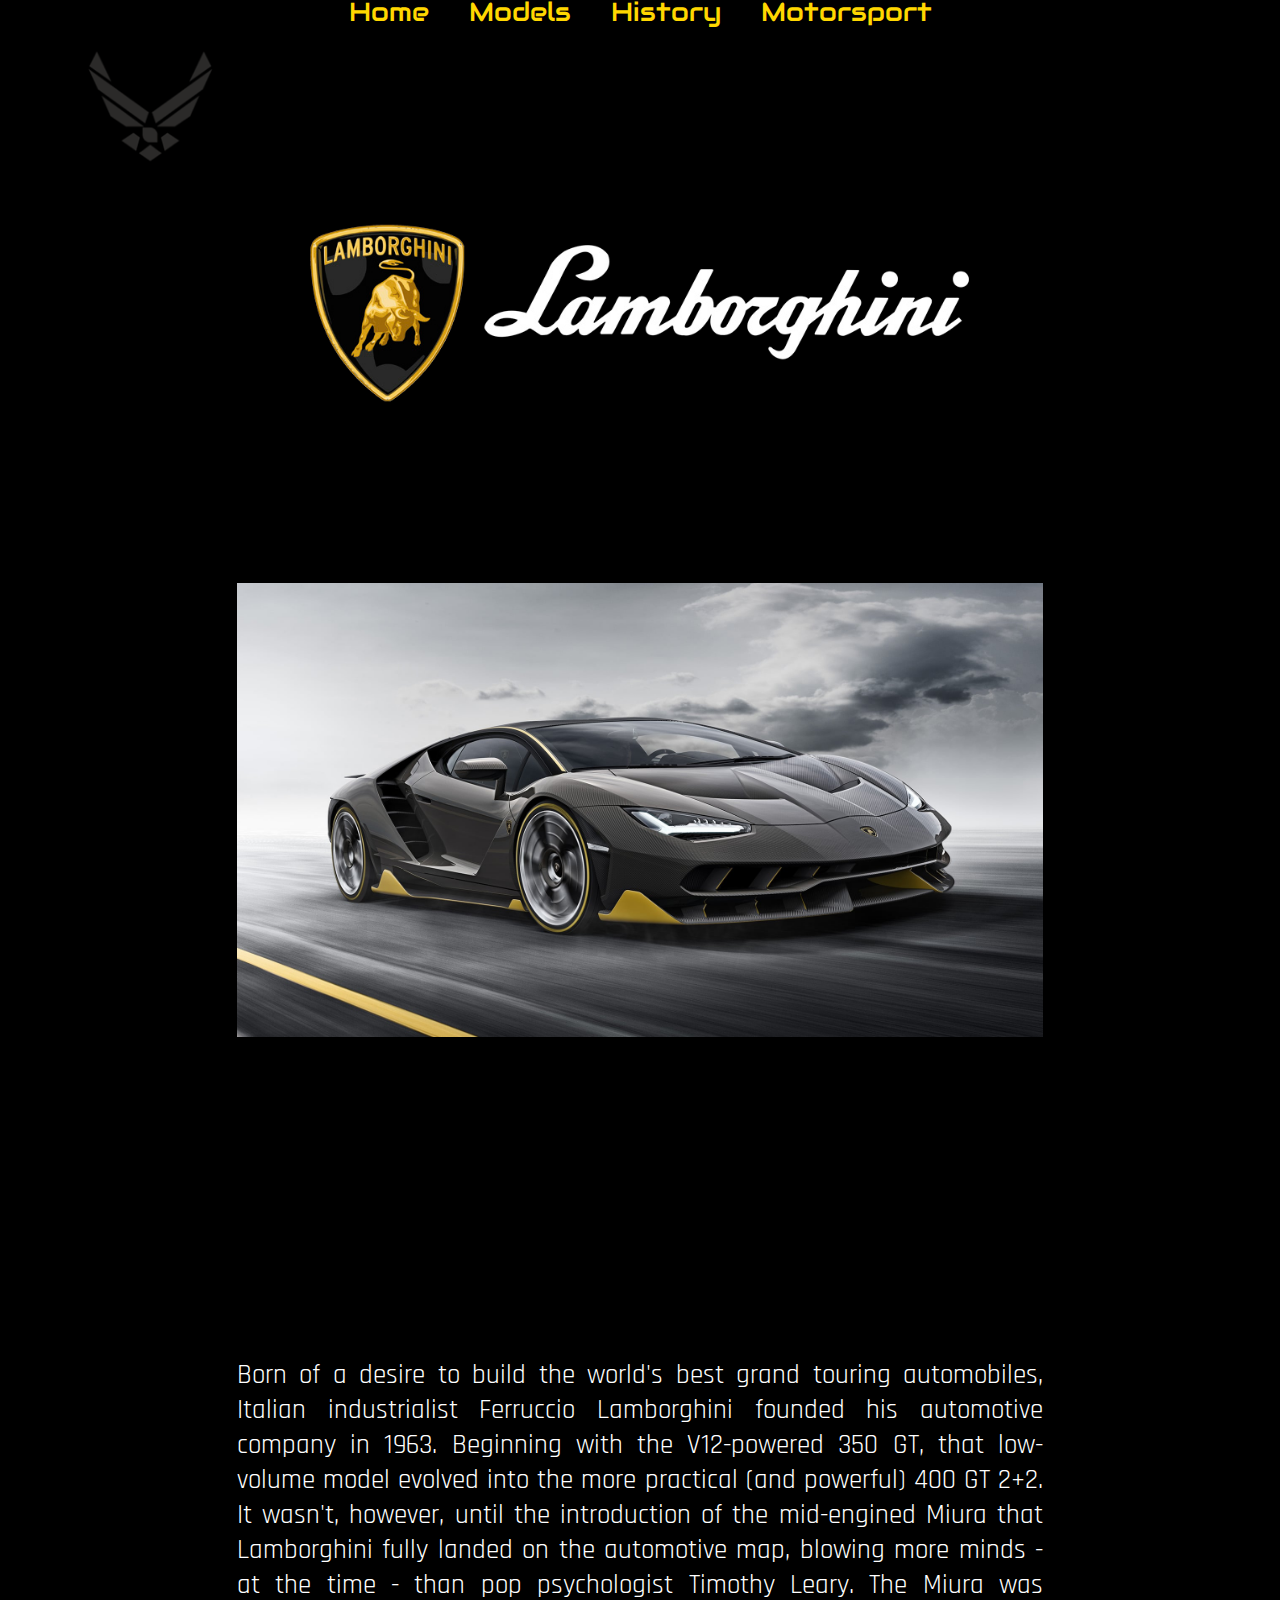
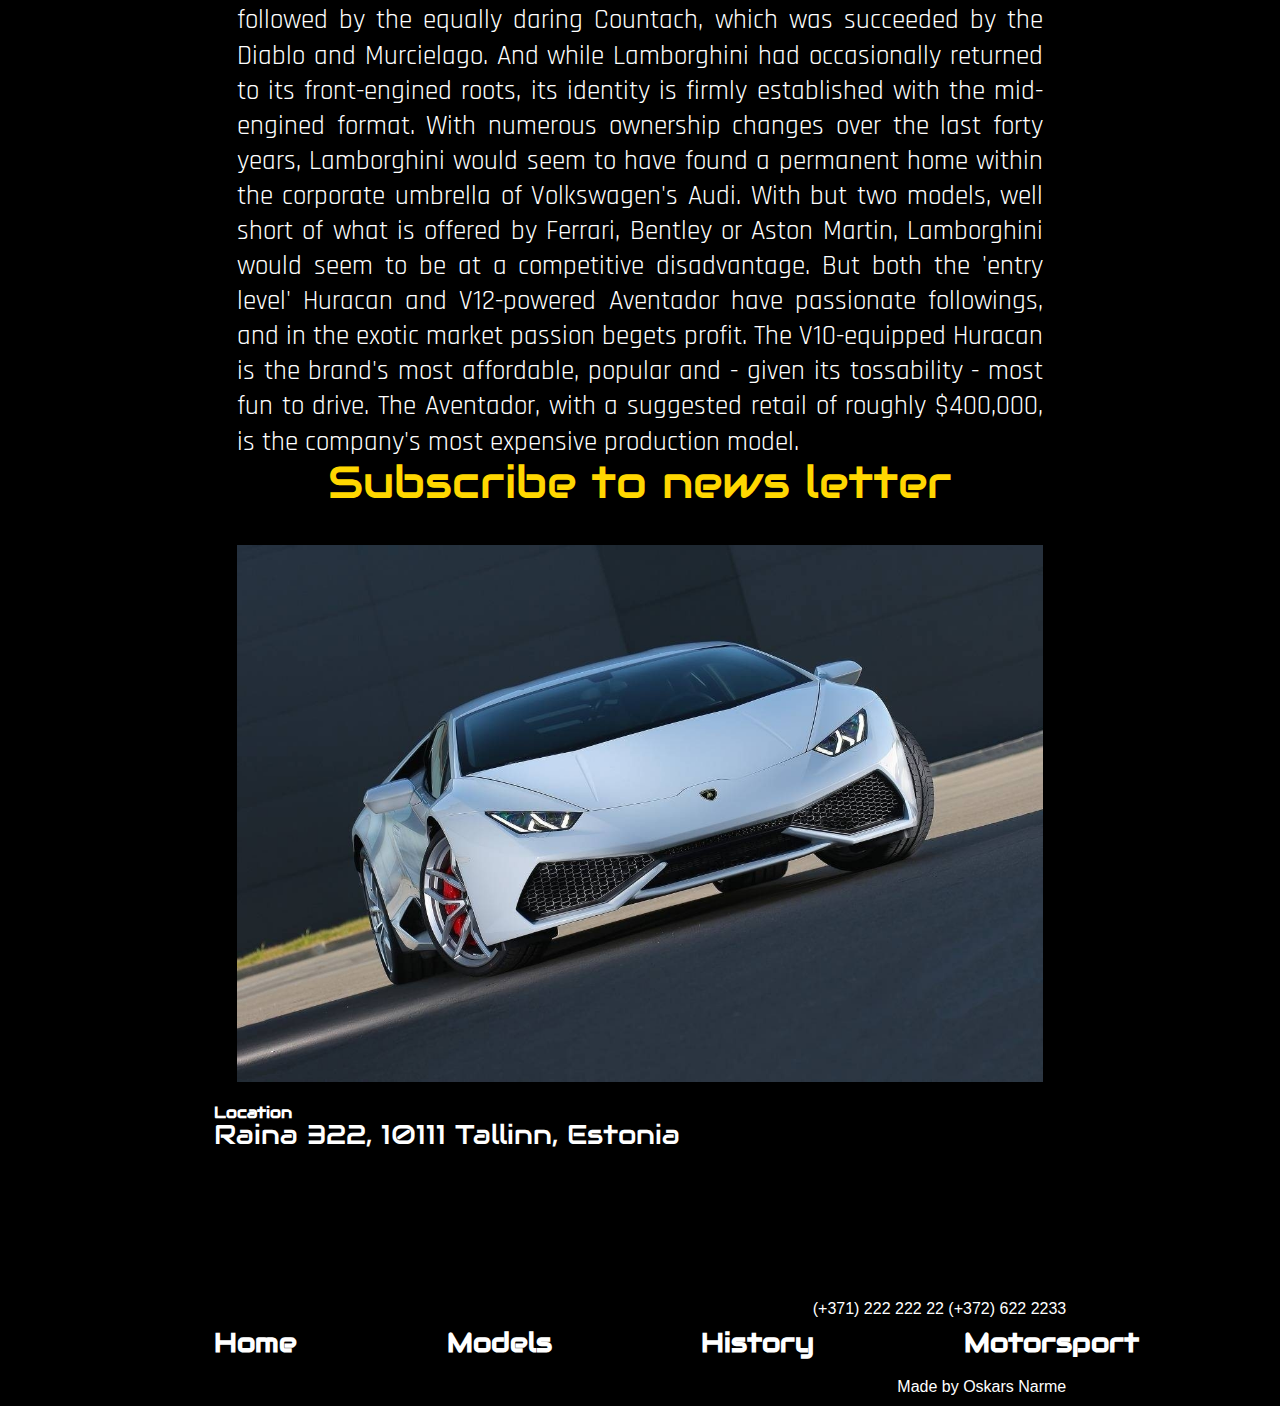
<file: index.html>
<!DOCTYPE html>
<html lang="en">
<head>
    <meta charset="UTF-8">
    <meta name="viewport" content="width=device-width, initial-scale=1.0">
    <link rel="stylesheet" href="./css/main.css"/>
    <link rel="stylesheet" href="./css/reset.css">
    <title>Lambo</title>
    <link rel="shortcut icon" href="./images/favicon.ico" type="image/x-icon" />
</head>
<body>
    <div class="mainbox">

        <div class="menu">
            <ul>
                <li><a href="./index.html">Home</a></li>
                <li><a href="./models.html">Models</a></li>
                <li><a href="./history.html">History</a></li>
                <li><a href="./motorsport.html">Motorsport</a></li>
            </ul>
        </div>
        <div class="left">
            <div class="logo">
                <a target="_self" href="index.html">
                    <img src="./images/apps.3574.13510798887641121.76d84ad8-6d00-4626-96c9-27ac951ddf16.png" alt="" align="left" >
                </a>
            </div>
        </div>
        <div class="main">
            <img src="./images/LAMBORGHINI_CHANGE_RACING_SPONSOR_PAGE.jpg" alt=""/>
            <img src="./images/centenario.jpg" alt=""/>
            <div class="video">
                <iframe height="315" src="https://www.youtube.com/embed/-Kh9SGVn9vQ?autoplay=1" align="left" frameborder="0" allowfullscreen></iframe>
                <iframe height="315" src="https://www.youtube.com/embed/8j_Oef0mN80" frameborder="0" allowfullscreen></iframe>
            </div>
                <p>
                    Born of a desire to build the world's best grand touring automobiles, Italian industrialist Ferruccio Lamborghini founded his automotive company in 1963. Beginning with the V12-powered 350 GT, that low-volume model evolved into the more practical (and powerful) 400 GT 2+2. It wasn't, however, until the introduction of the mid-engined Miura that Lamborghini fully landed on the automotive map, blowing more minds - at the time - than pop psychologist Timothy Leary. The Miura was followed by the equally daring Countach, which was succeeded by the Diablo and Murcielago. And while Lamborghini had occasionally returned to its front-engined roots, its identity is firmly established with the mid-engined format. With numerous ownership changes over the last forty years, Lamborghini would seem to have found a permanent home within the corporate umbrella of Volkswagen's Audi.

                    With but two models, well short of what is offered by Ferrari, Bentley or Aston Martin, Lamborghini would seem to be at a competitive disadvantage. But both the 'entry level' Huracan and V12-powered Aventador have passionate followings, and in the exotic market passion begets profit. The V10-equipped Huracan is the brand's most affordable, popular and - given its tossability - most fun to drive. The Aventador, with a suggested retail of roughly $400,000, is the company's most expensive production model.
                </p>
            <div class="subscribe">
                <a href="./anketa.html">Subscribe to news letter</a>
            </div>

            <img src="./images/2017-lamborghini-huracan-redesign-and-price.jpg" alt="">
         </div>
        <div class="right">right
        </div>

        <div class="footer">
            <h1>
                Location
            </h1>
            <div class="loc">
                <a target="_blank" href="https://www.google.lv/maps/place/Lamborghini+Tallinn/@59.4365638,24.7501964,15z/data=!4m5!3m4!1s0x46929367276aa657:0x500910c2335a7119!8m2!3d59.440701!4d24.757103">
                    Raina 322, 10111 Tallinn, Estonia
                </a>
            </div>
            <iframe class="map" src="https://www.google.com/maps/embed?pb=!1m18!1m12!1m3!1d2028.542548145038!2d24.75490905171876!3d59.44070370903972!2m3!1f0!2f0!3f0!3m2!1i1024!2i768!4f13.1!3m3!1m2!1s0x46929367276aa657%3A0x500910c2335a7119!2sLamborghini+Tallinn!5e0!3m2!1slv!2slv!4v1517300718431" frameborder="0" style="border:0" allowfullscreen></iframe>

            <p>
                (+371) 222 222 22
                (+372) 622 2233
            </p>

            <div class="row">
                <div class="column">
                    <h2><a href="./index.html">Home</a></h2>
                </div>
                <div class="column">
                    <h2><a href="./models.html">Models</a></h2>
                </div>
                <div class="column">
                    <h2><a href="./history.html">History</a></h2>
                </div>
                <div class="column">
                    <h2><a href="./motorsport.html">Motorsport</a></h2>
                </div>
            </div>
            <p>Made by Oskars Narme</p>
        </div>
    </div>


</body>
</html>
</file>
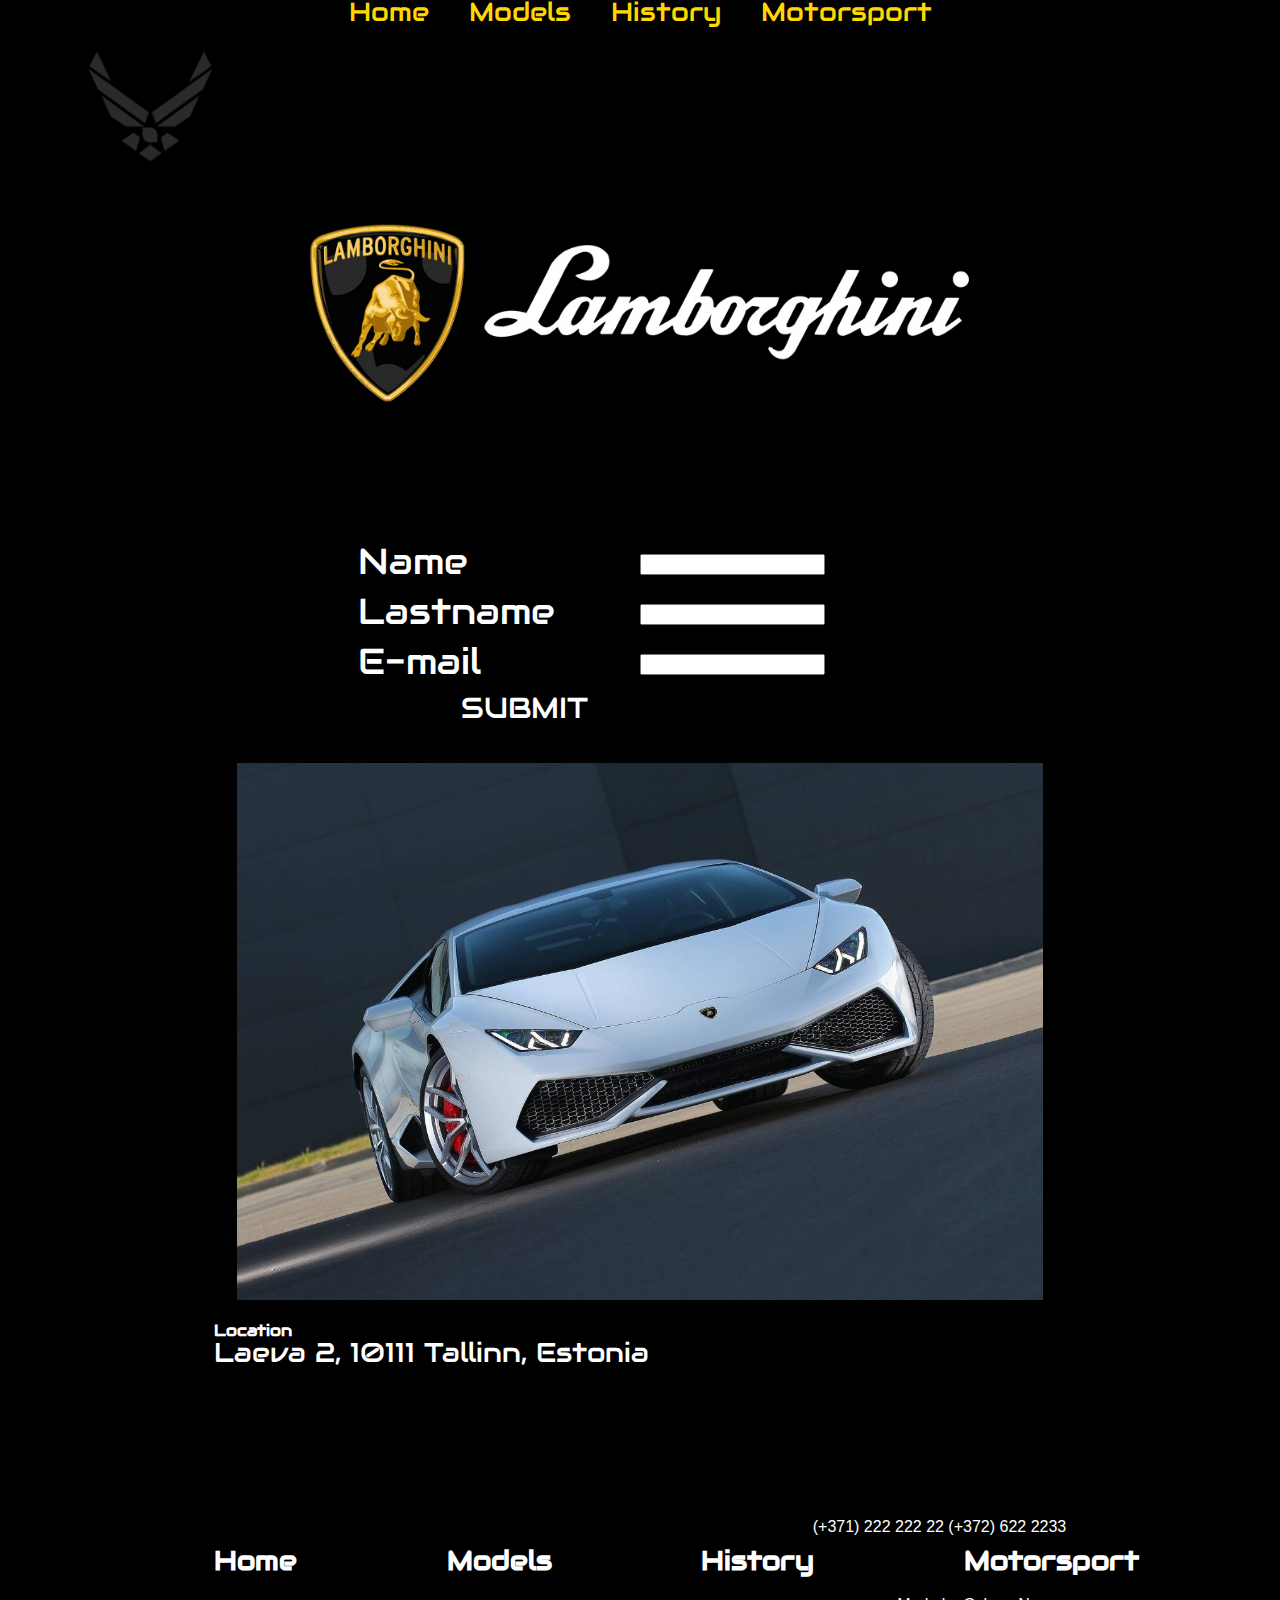
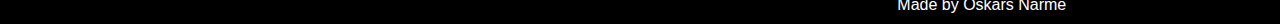
<file: anketa.html>
<!DOCTYPE html>
<html lang="en">
<head>
    <meta charset="UTF-8">
    <meta name="viewport" content="width=device-width, initial-scale=1.0">
    <link rel="stylesheet" href="./css/main.css"/>
    <link rel="stylesheet" href="./css/reset.css">
    <title>Lambo-anketa</title>
    <link rel="shortcut icon" href="./images/favicon.ico" type="image/x-icon" />
</head>
<body>
<div class="mainbox">

    <div class="menu">

        <ul>
            <li><a href="./index.html">Home</a></li>
            <li><a href="./models.html">Models</a></li>
            <li><a href="./history.html">History</a></li>
            <li><a href="./motorsport.html">Motorsport</a></li>
        </ul>
    </div>
    <div class="left">
        <div class="logo">
            <a target="_self" href="index.html">
                <img src="./images/apps.3574.13510798887641121.76d84ad8-6d00-4626-96c9-27ac951ddf16.png" alt="" align="left" >
            </a>
        </div>
    </div>
    <div class="main">

        <img src="./images/LAMBORGHINI_CHANGE_RACING_SPONSOR_PAGE.jpg" alt=""/>
        <table class="center">
            <tr>
                <td><label for="name"> Name </label></td>
                <td><input type="text" id="name"></td>
            </tr>
            <tr>
                <td><label for="lastname">Lastname</label></td>
                <td><input type="text" id="lastname"></td>
            </tr>
            <tr>
                <td><label for="email"> E-mail</label></td>
                <td><input type="text" id="email"></td>
            </tr>
        </table>
        <div class="button">
            <a href="index.html" class="button">SUBMIT</a>

        </div>


        <img src="./images/2017-lamborghini-huracan-redesign-and-price.jpg" alt="">

    </div>
    <div class="right">right
    </div>

    <div class="footer">
        <h1>
            Location
        </h1>
        <div class="loc">
            <a target="_blank" href="https://www.google.lv/maps/place/Lamborghini+Tallinn/@59.4365638,24.7501964,15z/data=!4m5!3m4!1s0x46929367276aa657:0x500910c2335a7119!8m2!3d59.440701!4d24.757103">
                Laeva 2, 10111 Tallinn, Estonia
            </a>
        </div>
        <iframe class="map" src="https://www.google.com/maps/embed?pb=!1m18!1m12!1m3!1d2028.542548145038!2d24.75490905171876!3d59.44070370903972!2m3!1f0!2f0!3f0!3m2!1i1024!2i768!4f13.1!3m3!1m2!1s0x46929367276aa657%3A0x500910c2335a7119!2sLamborghini+Tallinn!5e0!3m2!1slv!2slv!4v1517300718431" frameborder="0" style="border:0" allowfullscreen></iframe>
        <p>
            (+371) 222 222 22
            (+372) 622 2233
        </p>

        <div class="row">
            <div class="column">
                <h2><a href="./index.html">Home</a></h2>
            </div>
            <div class="column">
                <h2><a href="./models.html">Models</a></h2>
            </div>
            <div class="column">
                <h2><a href="./history.html">History</a></h2>
            </div>
            <div class="column">
                <h2><a href="./motorsport.html">Motorsport</a></h2>
            </div>
        </div>
        <p>Made by Oskars Narme</p>
    </div>
</div>


</body>
</html>
</file>
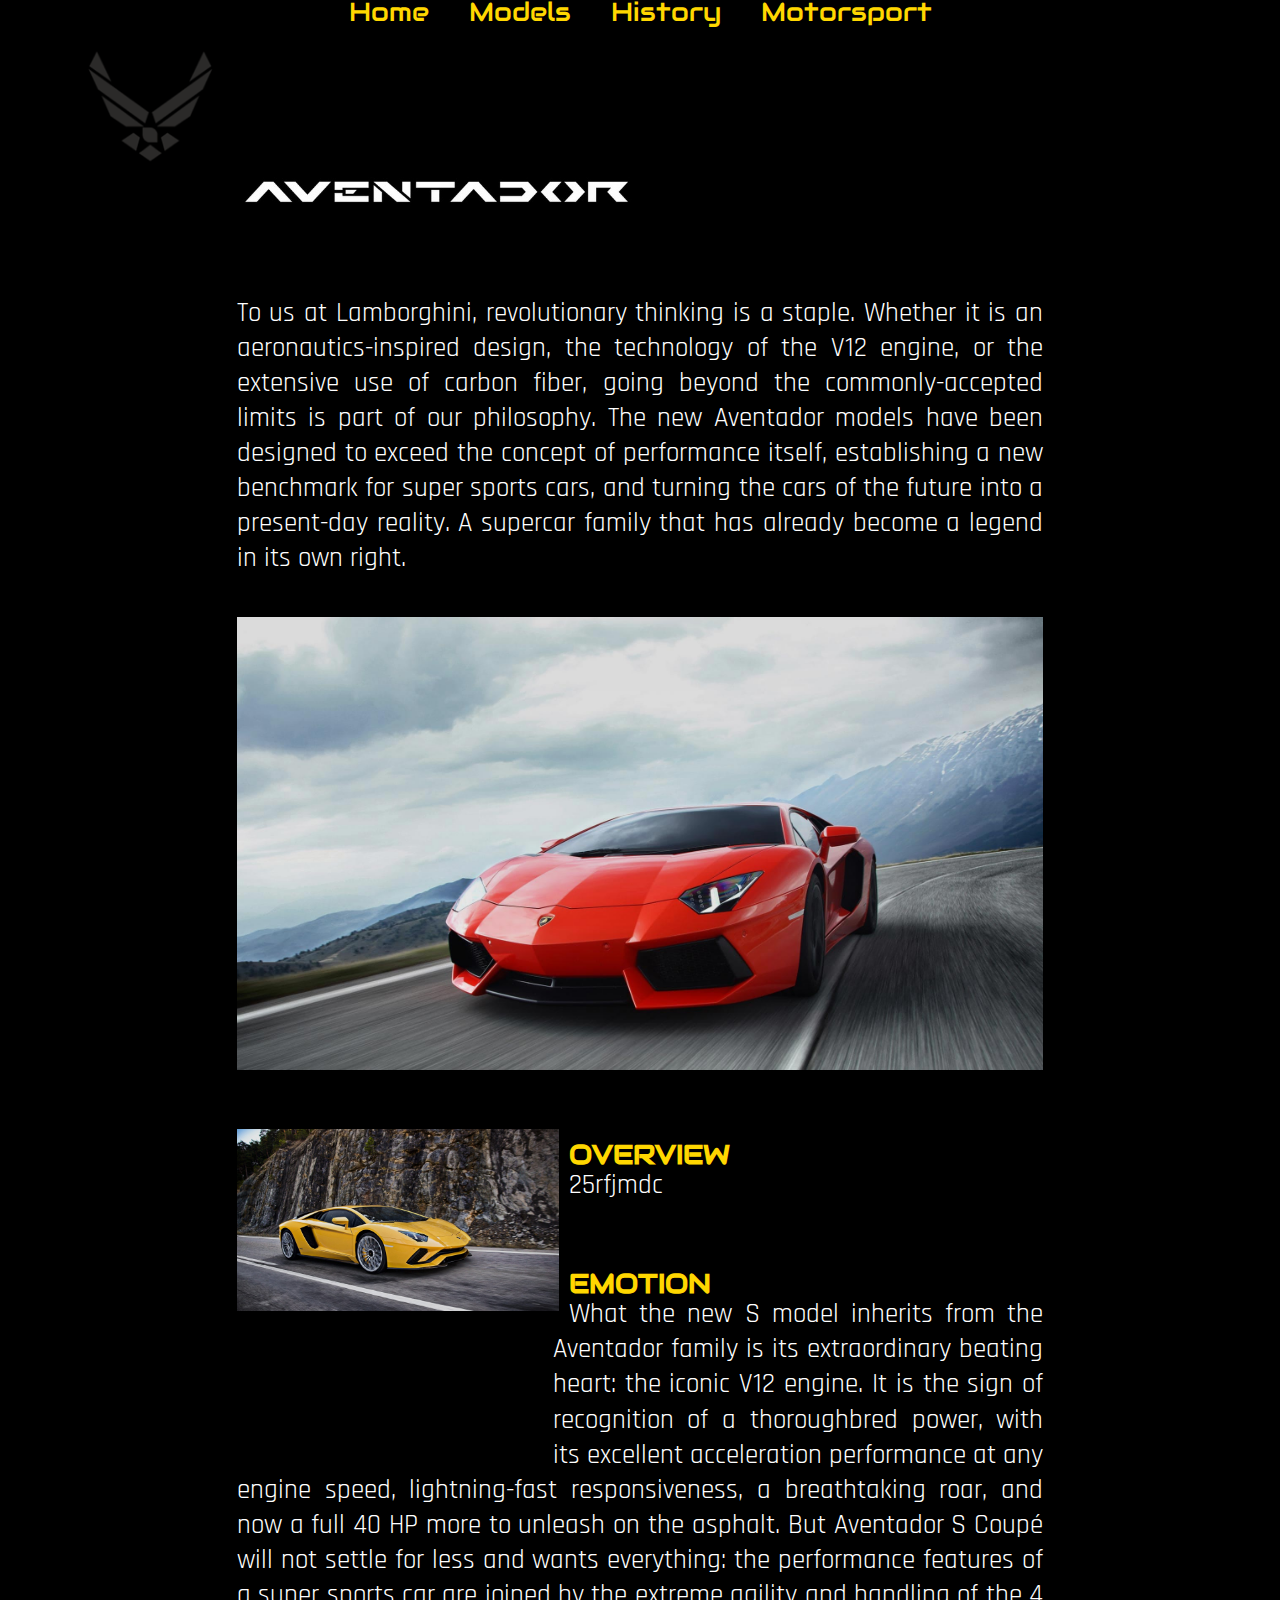
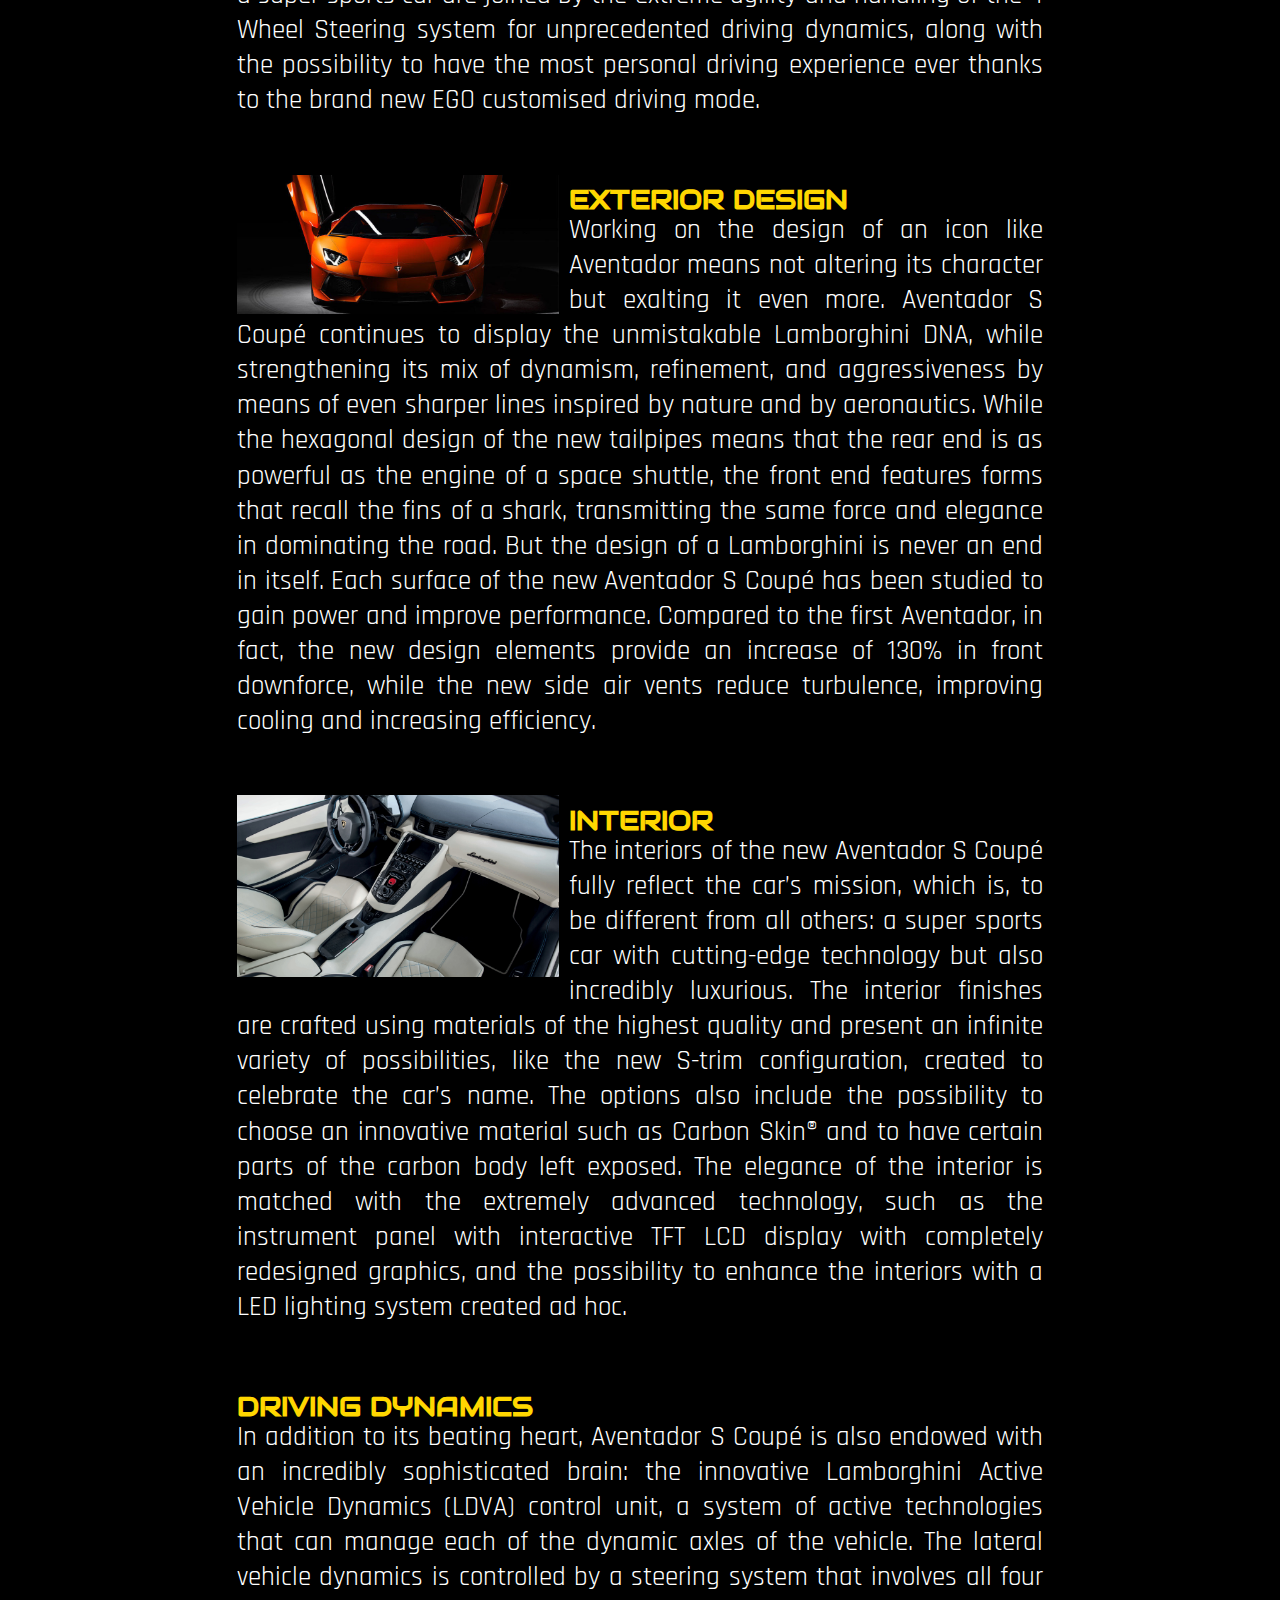
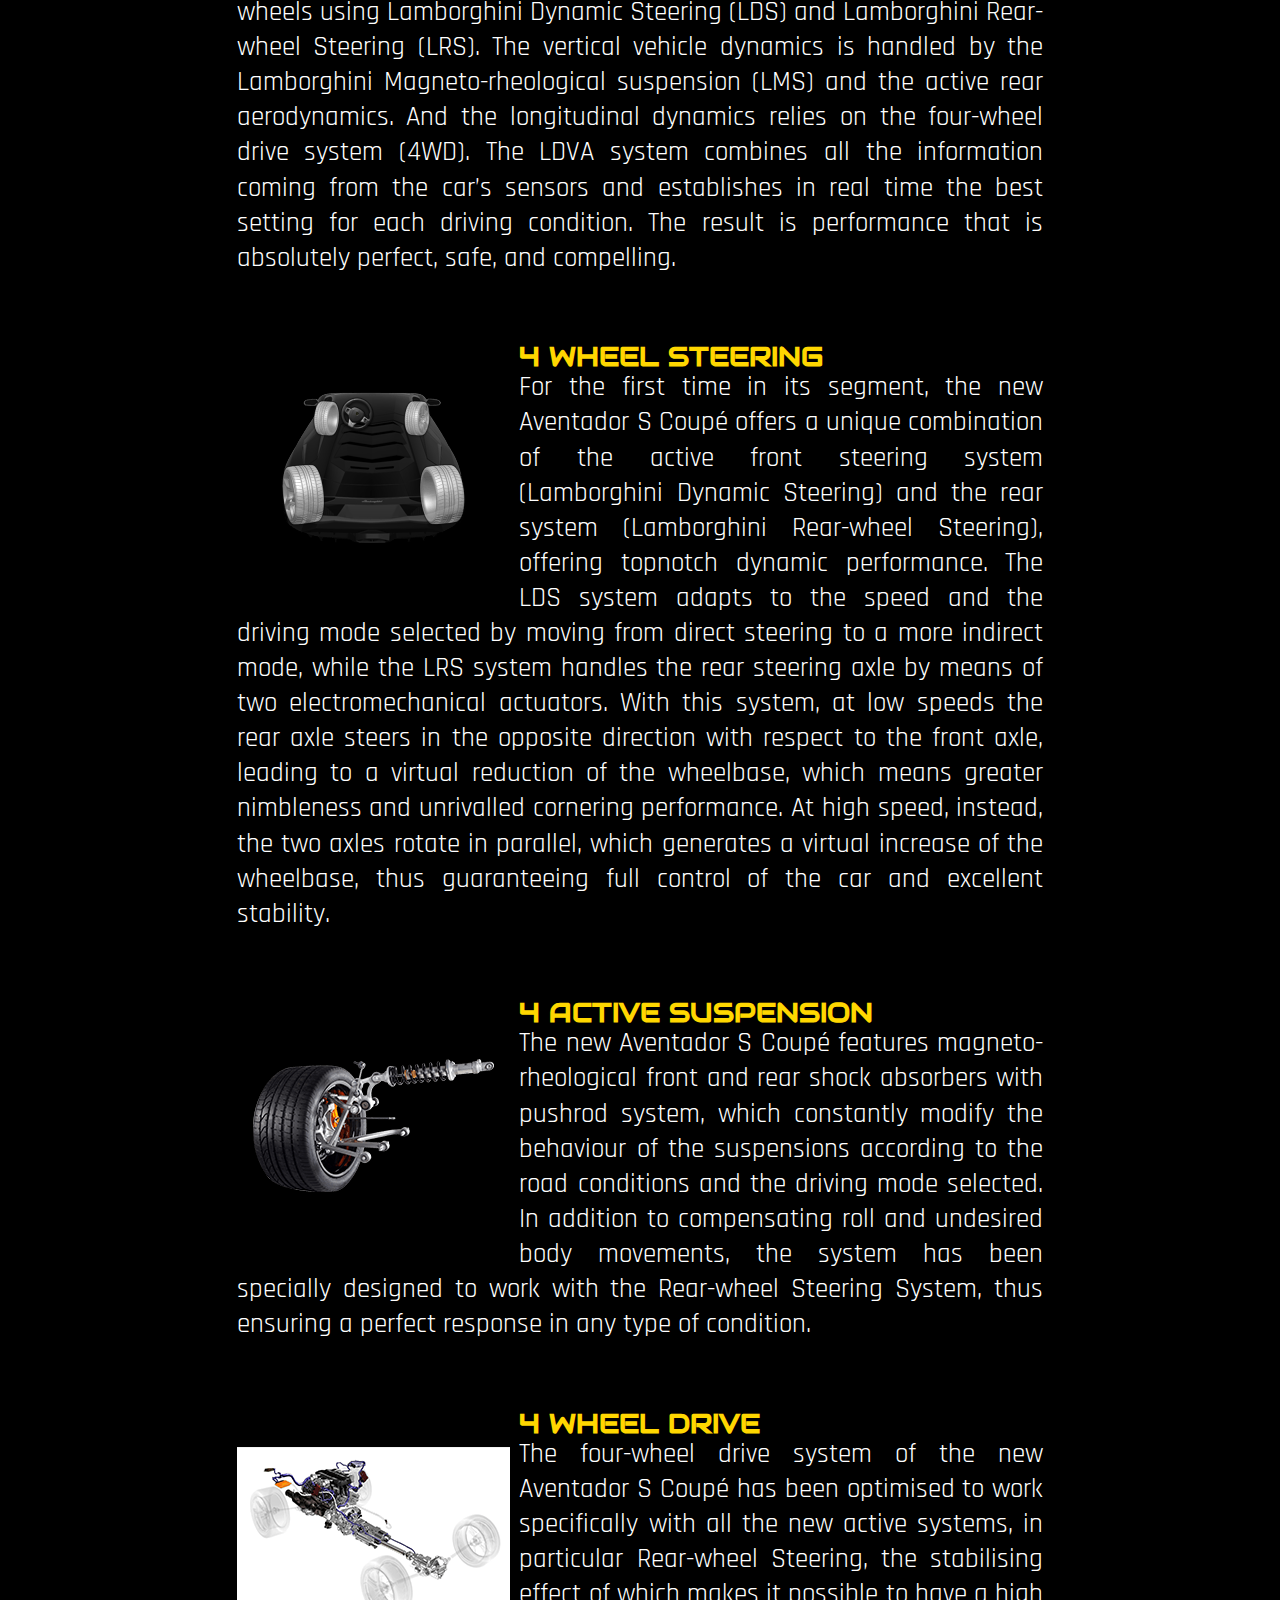
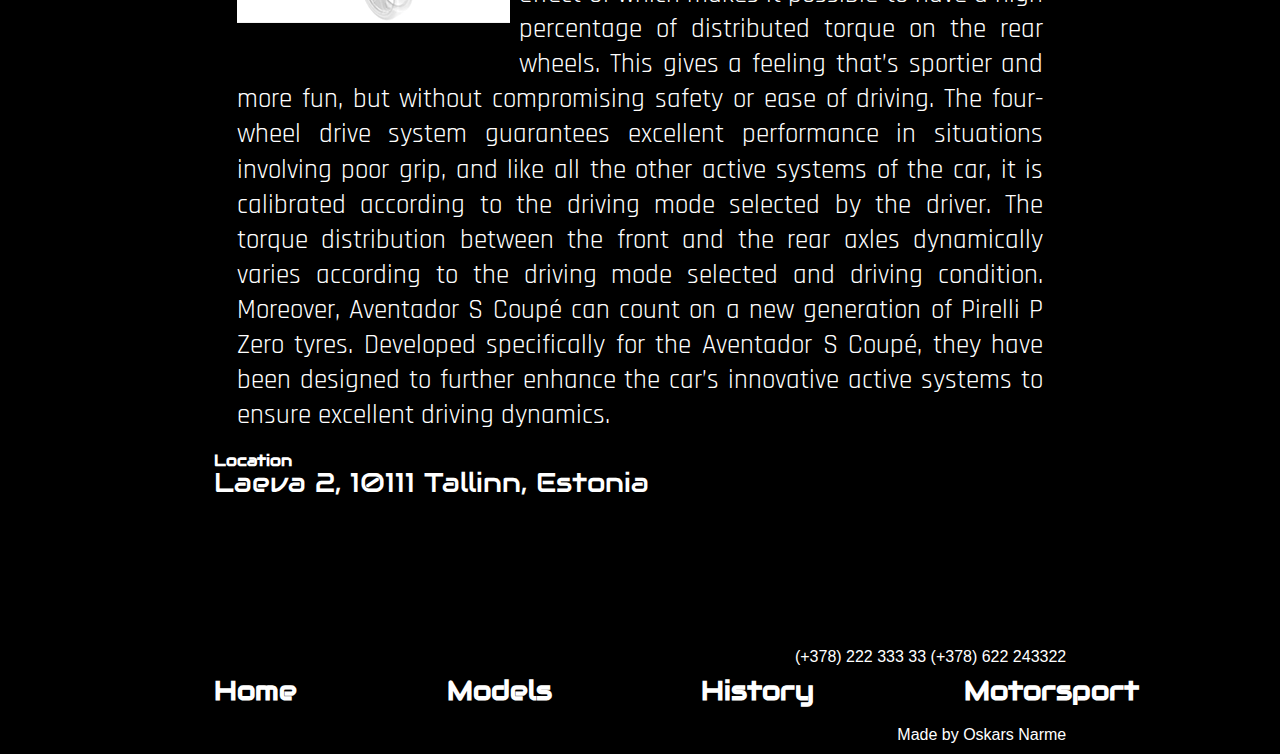
<file: aventador.html>
<!DOCTYPE html>
<html lang="en">
<head>
    <meta charset="UTF-8">
    <link rel="stylesheet" href="./css/main.css"/>
    <link rel="stylesheet" href="./css/reset.css">
    <title>Lambo-Aventador</title>
    <link rel="shortcut icon" href="./images/favicon.ico" type="image/x-icon" />
    <meta name="viewport" content="width=device-width, initial-scale=1.0">


</head>
<body>
<div class="mainbox">
    <div class="menu">
        <ul>
            <li><a href="./index.html">Home</a></li>
            <li><a href="./models.html">Models</a></li>
            <li><a href="./history.html">History</a></li>
            <li><a href="./motorsport.html">Motorsport</a></li>
        </ul>
    </div>
    <div class="left">
        <div class="logo">
            <a target="_self" href="index.html">
                <img src="./images/apps.3574.13510798887641121.76d84ad8-6d00-4626-96c9-27ac951ddf16.png" alt="" align="left" >
            </a>
        </div>
    </div>
    <div class="main">
        <div class="carname">
            <img src="./images/AVENTADOR.jpg" alt="">
        </div>
        <p>
            To us at Lamborghini, revolutionary thinking is a staple. Whether it is an aeronautics-inspired design, the technology of the V12 engine, or the extensive use of carbon fiber, going beyond the commonly-accepted limits is part of our philosophy. The new Aventador models have been designed to exceed the concept of performance itself, establishing a new benchmark for super sports cars, and turning the cars of the future into a present-day reality. A supercar family that has already become a legend in its own right.
        </p>
        <img src="./images/aventador-1.jpg" alt="">
        <div class="urusimg">
            <img src="./images/aventador-s-header.jpg" alt="" align="left">
        </div>
        <h1>
            OVERVIEW
        </h1>
        <p>
           25rfjmdc

        </p>

        <div class="urusimg">
            <div class="video">
                <iframe height="100%" src="https://www.youtube.com/embed/ce35r65gFfg?autoplay=1" align="left" frameborder="0" allowfullscreen></iframe>
            </div>
        </div>
        <h1>
            EMOTION
        </h1>
        <p>
            What the new S model inherits from the Aventador family is its extraordinary beating heart: the iconic V12 engine. It is the sign of recognition of a thoroughbred power, with its excellent acceleration performance at any engine speed, lightning-fast responsiveness, a breathtaking roar, and now a full 40 HP more to unleash on the asphalt. But Aventador S Coupé will not settle for less and wants everything: the performance features of a super sports car are joined by the extreme agility and handling of the 4 Wheel Steering system for unprecedented driving dynamics, along with the possibility to have the most personal driving experience ever thanks to the brand new EGO customised driving mode.
        </p>
        <div class="urusimg">
            <img src="./images/aventador-lp-700-4-2.jpg" alt="" align="left">
        </div>
        <h1>
            EXTERIOR DESIGN
        </h1>
        <p>
            Working on the design of an icon like Aventador means not altering its character but exalting it even more. Aventador S Coupé continues to display the unmistakable Lamborghini DNA, while strengthening its mix of dynamism, refinement, and aggressiveness by means of even sharper lines inspired by nature and by aeronautics. While the hexagonal design of the new tailpipes means that the rear end is as powerful as the engine of a space shuttle, the front end features forms that recall the fins of a shark, transmitting the same force and elegance in dominating the road. But the design of a Lamborghini is never an end in itself. Each surface of the new Aventador S Coupé has been studied to gain power and improve performance. Compared to the first Aventador, in fact, the new design elements provide an increase of 130% in front downforce, while the new side air vents reduce turbulence, improving cooling and increasing efficiency.
        </p>
        <div class="urusimg">
            <img src="./images/2018_lamborghini_aventador_s_roadster_4k_interior-HD.jpg" alt="" align="left">
        </div>
        <h1>
            INTERIOR
        </h1>
        <p>
            The interiors of the new Aventador S Coupé fully reflect the car’s mission, which is, to be different from all others: a super sports car with cutting-edge technology but also incredibly luxurious. The interior finishes are crafted using materials of the highest quality and present an infinite variety of possibilities, like the new S-trim configuration, created to celebrate the car’s name. The options also include the possibility to choose an innovative material such as Carbon Skin® and to have certain parts of the carbon body left exposed. The elegance of the interior is matched with the extremely advanced technology, such as the instrument panel with interactive TFT LCD display with completely redesigned graphics, and the possibility to enhance the interiors with a LED lighting system created ad hoc.
        </p>
        <h1>
            DRIVING DYNAMICS
        </h1>
        <p>
            In addition to its beating heart, Aventador S Coupé is also endowed with an incredibly sophisticated brain: the innovative Lamborghini Active Vehicle Dynamics (LDVA) control unit, a system of active technologies that can manage each of the dynamic axles of the vehicle. The lateral vehicle dynamics is controlled by a steering system that involves all four wheels using Lamborghini Dynamic Steering (LDS) and Lamborghini Rear-wheel Steering (LRS). The vertical vehicle dynamics is handled by the Lamborghini Magneto-rheological suspension (LMS) and the active rear aerodynamics. And the longitudinal dynamics relies on the four-wheel drive system (4WD). The LDVA system combines all the information coming from the car’s sensors and establishes in real time the best setting for each driving condition. The result is performance that is absolutely perfect, safe, and compelling.
        </p>
        <div class="urusimg">
            <img src="./images/FOUR-WHEEL-STEERING.png" alt="" align="left">
        </div>
        <h1>
            4 WHEEL STEERING
        </h1>
        <p>
            For the first time in its segment, the new Aventador S Coupé offers a unique combination of the active front steering system (Lamborghini Dynamic Steering) and the rear system (Lamborghini Rear-wheel Steering), offering topnotch dynamic performance. The LDS system adapts to the speed and the driving mode selected by moving from direct steering to a more indirect mode, while the LRS system handles the rear steering axle by means of two electromechanical actuators. With this system, at low speeds the rear axle steers in the opposite direction with respect to the front axle, leading to a virtual reduction of the wheelbase, which means greater nimbleness and unrivalled cornering performance. At high speed, instead, the two axles rotate in parallel, which generates a virtual increase of the wheelbase, thus guaranteeing full control of the car and excellent stability.
        </p>
        <div class="urusimg">
            <img src="./images/sospensioni_ave.png" alt="" align="left">
        </div>
        <h1>
            4 ACTIVE SUSPENSION
        </h1>
        <p>
            The new Aventador S Coupé features magneto-rheological front and rear shock absorbers with pushrod system, which constantly modify the behaviour of the suspensions according to the road conditions and the driving mode selected. In addition to compensating roll and undesired body movements, the system has been specially designed to work with the Rear-wheel Steering System, thus ensuring a perfect response in any type of condition.
        </p>
        <div class="urusimg">
            <img src="./images/FOUR-WHEEL-DRIVE.png" alt="" align="left">
        </div>
        <h1>
            4 WHEEL DRIVE
        </h1>
        <p>
            The four-wheel drive system of the new Aventador S Coupé has been optimised to work specifically with all the new active systems, in particular Rear-wheel Steering, the stabilising effect of which makes it possible to have a high percentage of distributed torque on the rear wheels. This gives a feeling that’s sportier and more fun, but without compromising safety or ease of driving. The four-wheel drive system guarantees excellent performance in situations involving poor grip, and like all the other active systems of the car, it is calibrated according to the driving mode selected by the driver. The torque distribution between the front and the rear axles dynamically varies according to the driving mode selected and driving condition. Moreover, Aventador S Coupé can count on a new generation of Pirelli P Zero tyres. Developed specifically for the Aventador S Coupé, they have been designed to further enhance the car’s innovative active systems to ensure excellent driving dynamics.
        </p>
    </div>
    <div class="right">right
    </div>
    <div class="footer">
        <h1>
            Location
        </h1>
        <div class="loc">
            <a target="_blank" href="https://www.google.lv/maps/place/Lamborghini+Tallinn/@59.4365638,24.7501964,15z/data=!4m5!3m4!1s0x46929367276aa657:0x500910c2335a7119!8m2!3d59.440701!4d24.757103">
                Laeva 2, 10111 Tallinn, Estonia
            </a>
        </div>
        <iframe class="map" src="https://www.google.com/maps/embed?pb=!1m18!1m12!1m3!1d2028.542548145038!2d24.75490905171876!3d59.44070370903972!2m3!1f0!2f0!3f0!3m2!1i1024!2i768!4f13.1!3m3!1m2!1s0x46929367276aa657%3A0x500910c2335a7119!2sLamborghini+Tallinn!5e0!3m2!1slv!2slv!4v1517300718431" frameborder="0" style="border:0" allowfullscreen></iframe>

        <p>
            (+378) 222 333 33
            (+378) 622 243322
        </p>

        <div class="row">
            <div class="column">
                <h2><a href="./index.html">Home</a></h2>
            </div>
            <div class="column">
                <h2><a href="./models.html">Models</a></h2>
            </div>
            <div class="column">
                <h2><a href="./history.html">History</a></h2>
            </div>
            <div class="column">
                <h2><a href="./motorsport.html">Motorsport</a></h2>
            </div>
        </div>
        <p>Made by Oskars Narme</p>
    </div>
</div>
</body>
</html>
</file>
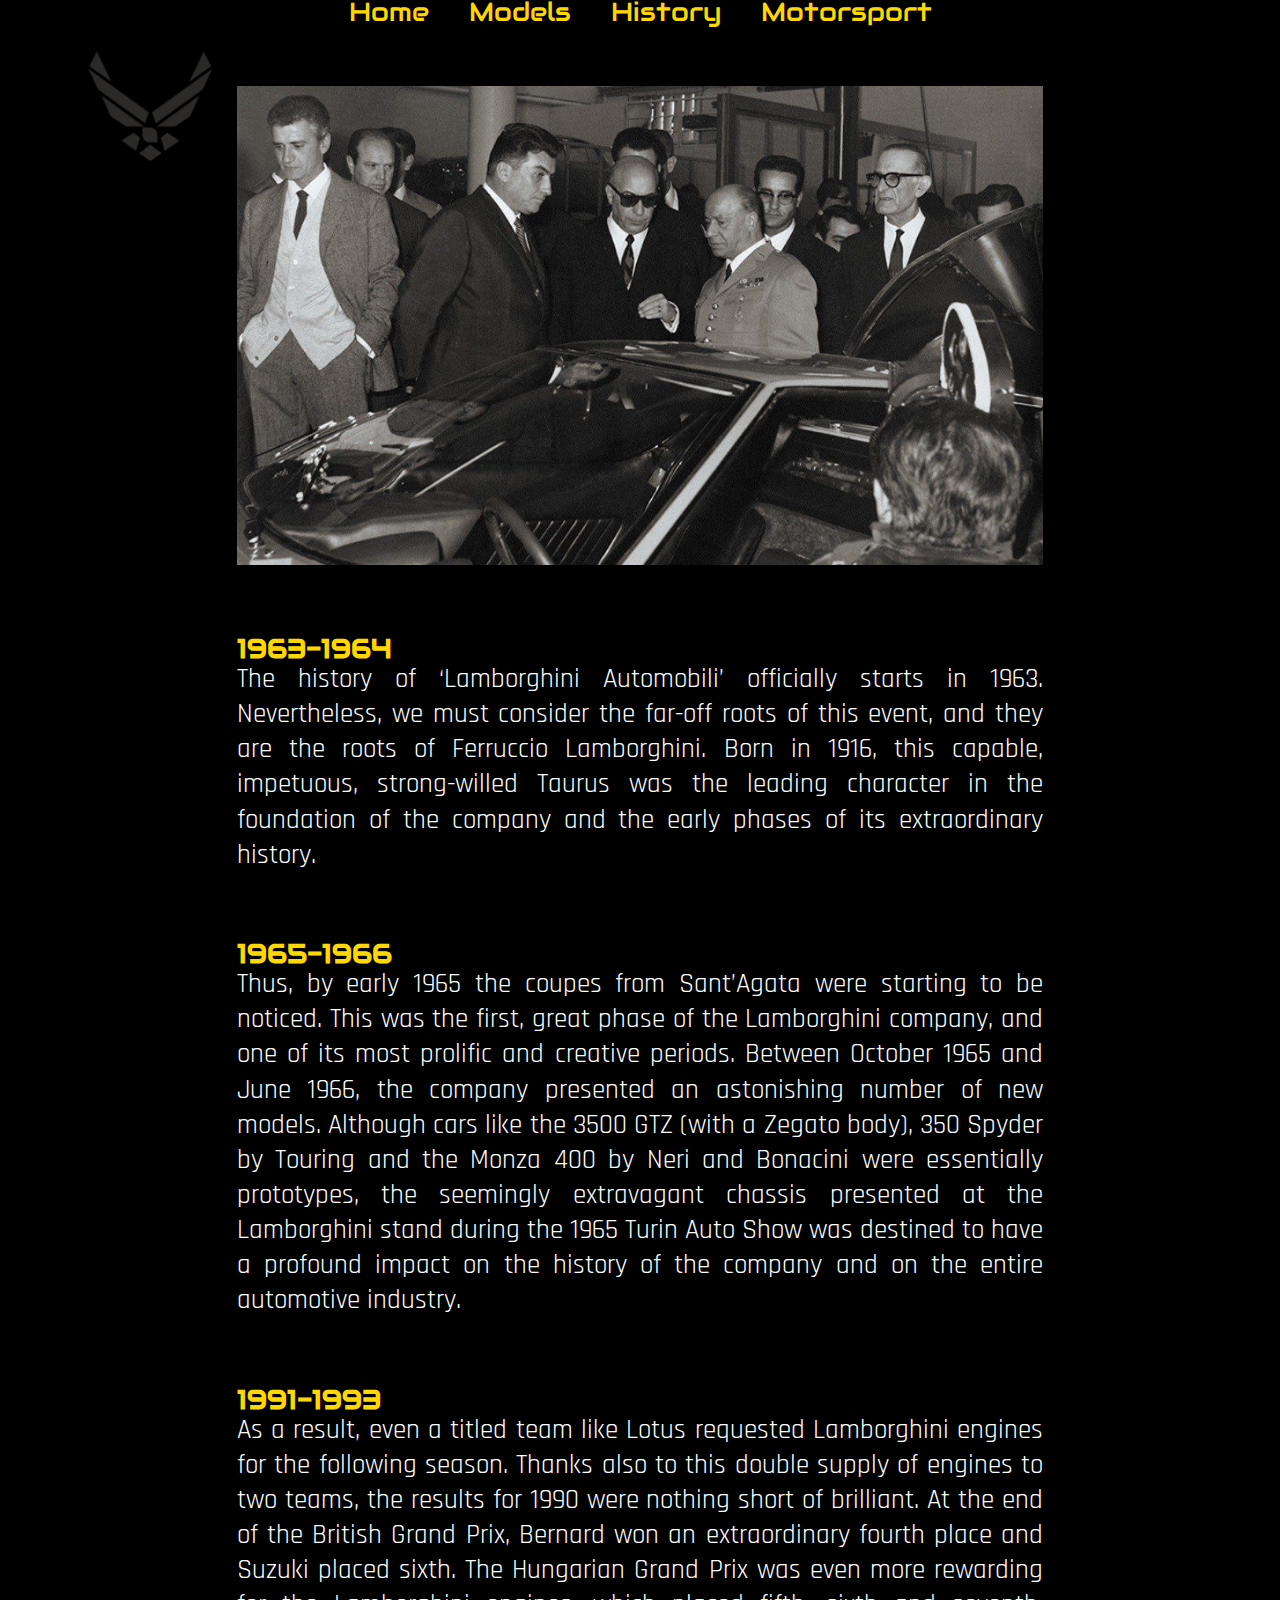
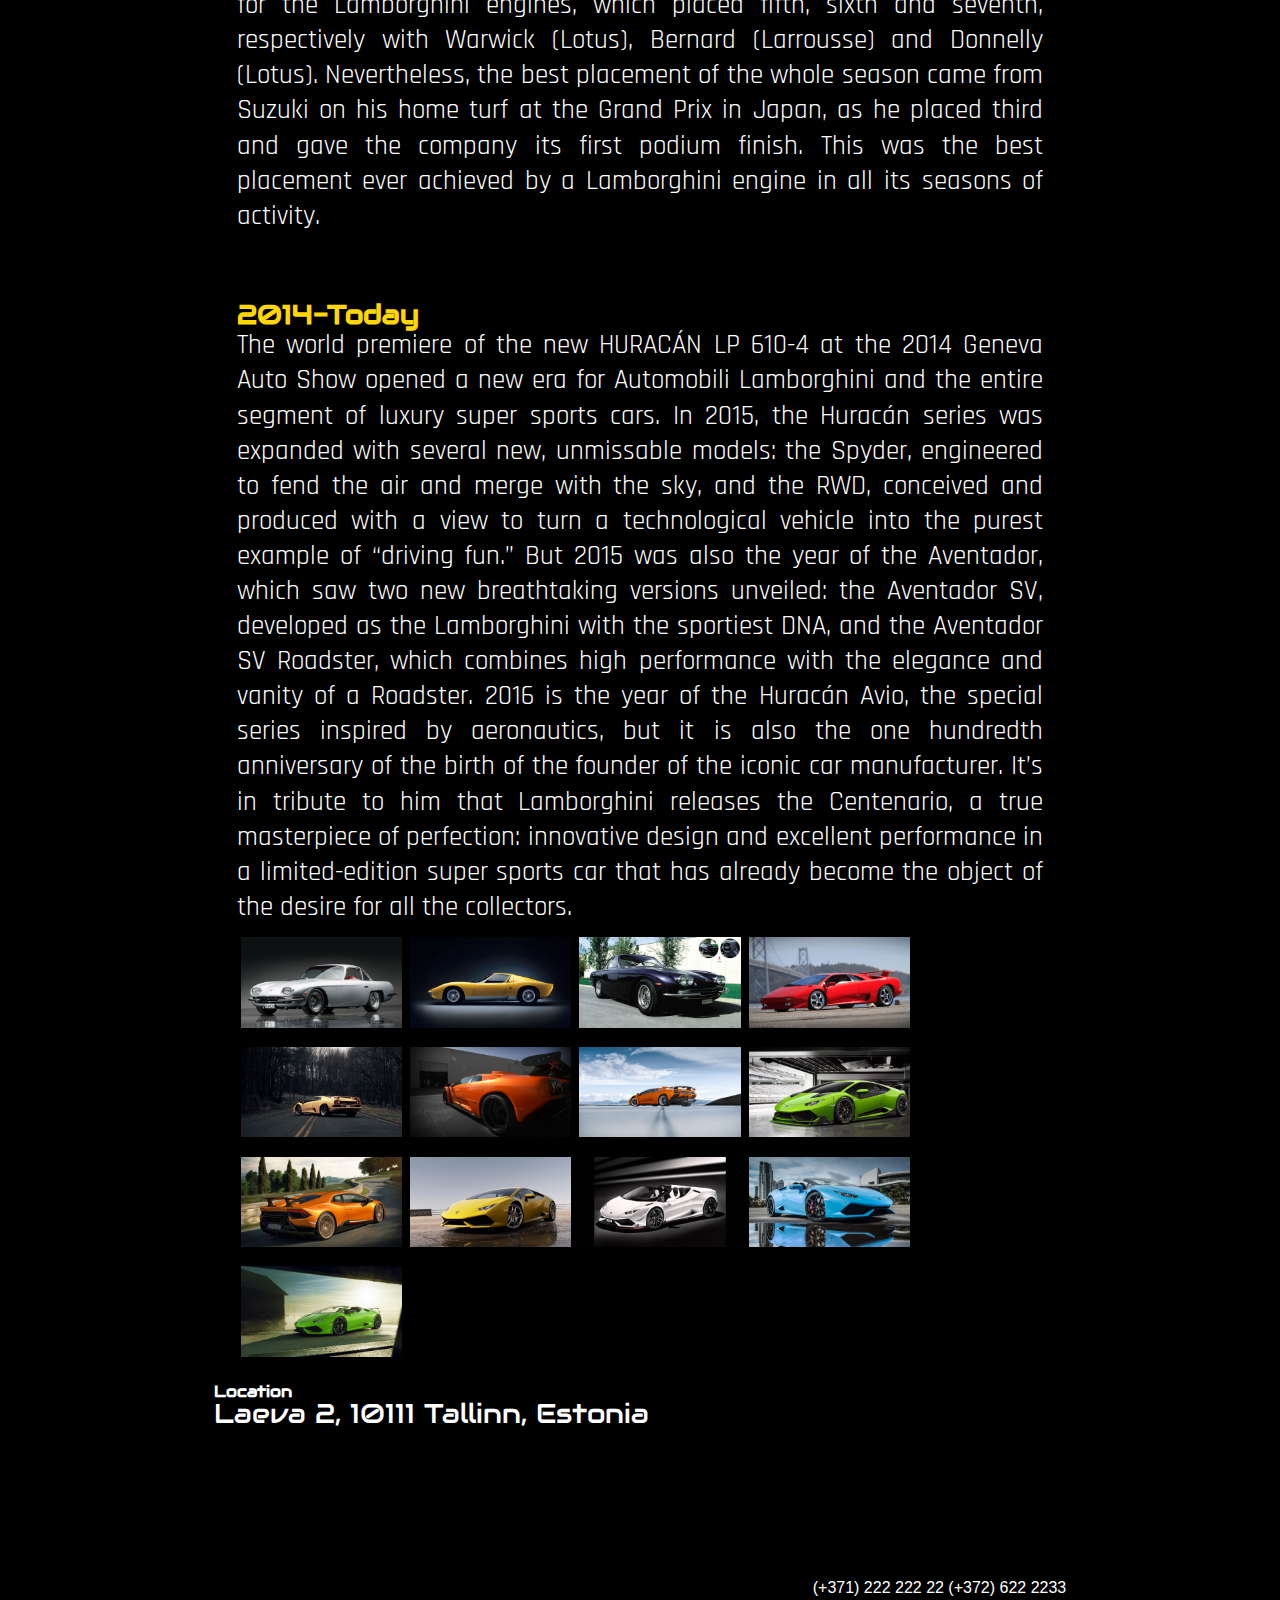
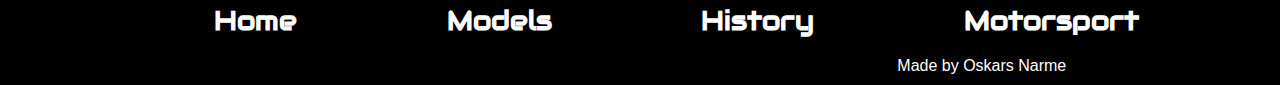
<file: history.html>
<!DOCTYPE html>
<html lang="en">
<head>
    <meta charset="UTF-8">
    <link rel="stylesheet" href="./css/main.css"/>
    <link rel="stylesheet" href="./css/reset.css">
    <title>Lambo-History</title>
    <link rel="shortcut icon" href="./images/favicon.ico" type="image/x-icon" />
    <meta name="viewport" content="width=device-width, initial-scale=1.0">


</head>
<body>
<div class="mainbox">
    <div class="menu">
        <ul>
            <li><a href="./index.html">Home</a></li>
            <li><a href="./models.html">Models</a></li>
            <li><a href="./history.html">History</a></li>
            <li><a href="./motorsport.html">Motorsport</a></li>
        </ul>
    </div>
    <div class="left">
        <div class="logo">
            <a target="_self" href="index.html">
                <img src="./images/apps.3574.13510798887641121.76d84ad8-6d00-4626-96c9-27ac951ddf16.png" alt="" align="left" >
            </a>
        </div>
    </div>
    <div class="main">
        <img src="./images/capa-2-1024x608.jpg" alt="">

        <h1>
            1963-1964
        </h1>
        <p>
            The history of ‘Lamborghini Automobili’ officially starts in 1963. Nevertheless, we must consider the far-off roots of this event, and they are the roots of Ferruccio Lamborghini. Born in 1916, this capable, impetuous, strong-willed Taurus was the leading character in the foundation of the company and the early phases of its extraordinary history.

        </p>

        <h1>
           1965-1966
        </h1>
        <p>
            Thus, by early 1965 the coupes from Sant’Agata were starting to be noticed. This was the first, great phase of the Lamborghini company, and one of its most prolific and creative periods. Between October 1965 and June 1966, the company presented an astonishing number of new models. Although cars like the 3500 GTZ (with a Zegato body), 350 Spyder by Touring and the Monza 400 by Neri and Bonacini were essentially prototypes, the seemingly extravagant chassis presented at the Lamborghini stand during the 1965 Turin Auto Show was destined to have a profound impact on the history of the company and on the entire automotive industry.
        <h1>
            1991-1993
        </h1>
        <p>
            As a result, even a titled team like Lotus requested Lamborghini engines for the following season. Thanks also to this double supply of engines to two teams, the results for 1990 were nothing short of brilliant. At the end of the British Grand Prix, Bernard won an extraordinary fourth place and Suzuki placed sixth. The Hungarian Grand Prix was even more rewarding for the Lamborghini engines, which placed fifth, sixth and seventh, respectively with Warwick (Lotus), Bernard (Larrousse) and Donnelly (Lotus). Nevertheless, the best placement of the whole season came from Suzuki on his home turf at the Grand Prix in Japan, as he placed third and gave the company its first podium finish. This was the best placement ever achieved by a Lamborghini engine in all its seasons of activity.
        </p>
        <h1>
            2014-Today
        </h1>
        <p>
            The world premiere of the new HURACÁN LP 610-4 at the 2014 Geneva Auto Show opened a new era for Automobili Lamborghini and the entire segment of luxury super sports cars.

            In 2015, the Huracán series was expanded with several new, unmissable models: the Spyder, engineered to fend the air and merge with the sky, and the RWD, conceived and produced with a view to turn a technological vehicle into the purest example of “driving fun.”

            But 2015 was also the year of the Aventador, which saw two new breathtaking versions unveiled: the Aventador SV, developed as the Lamborghini with the sportiest DNA, and the Aventador SV Roadster, which combines high performance with the elegance and vanity of a Roadster.

            2016 is the year of the Huracán Avio, the special series inspired by aeronautics, but it is also the one hundredth anniversary of the birth of the founder of the iconic car manufacturer. It’s in tribute to him that Lamborghini releases the Centenario, a true masterpiece of perfection: innovative design and excellent performance in a limited-edition super sports car that has already become the object of the desire for all the collectors.
        </p>
        <div class="gallery">
            <a target="_blank" href="./images/./history/porsche-v12-engine-porsche-free-engine-image-for-user.jpg">
                <img src="./images/./history/porsche-v12-engine-porsche-free-engine-image-for-user.jpg" alt="">
            </a>
        </div>
        <div class="gallery">
            <a target="_blank" href="./images/./history/miura-forst-sport-car.jpg">
                <img src="./images/./history/miura-forst-sport-car.jpg" alt="" >
            </a>
        </div>
        <div class="gallery">
            <a target="_blank" href="./images/./history/1966_lamborghini_400_gt_2.jpg">
                <img src="./images/./history/1966_lamborghini_400_gt_2.jpg" alt="">
            </a>
        </div>
        <div class="gallery">
            <a target="_blank" href="./images/./history/lamborghini-diablo-2014-1.jpg">
                <img src="./images/./history/lamborghini-diablo-2014-1.jpg" alt="">
            </a>
        </div>
        <div class="gallery">
            <a target="_blank" href="./images/./history/lamborghini-diablo-car-hd-wallpaper-1920x1080-15672.jpg">
                <img src="./images/./history/lamborghini-diablo-car-hd-wallpaper-1920x1080-15672.jpg" alt="">
            </a>
        </div>
        <div class="gallery">
            <a target="_blank" href="./images/./history/lamborghini-diablo-gtr-orange_1920x1080_346-hd.jpg">
                <img src="./images/./history/lamborghini-diablo-gtr-orange_1920x1080_346-hd.jpg" alt="">
            </a>
        </div>
        <div class="gallery">
            <a target="_blank" href="./images/./history/lamborghini_diablo_gt_exotic_101763_1920x1080.jpg">
                <img src="./images/./history/lamborghini_diablo_gt_exotic_101763_1920x1080.jpg" alt="">
            </a>
        </div>
        <div class="gallery">
            <a target="_blank" href="./images/./history/2014-490260-lamborghini-huracan-super-trofeo-rendering1.jpg">
                <img src="./images/./history/2014-490260-lamborghini-huracan-super-trofeo-rendering1.jpg" alt="">
            </a>
        </div>
        <div class="gallery">
            <a target="_blank" href="./images/./history/lamborghini-huracan-performante.jpg">
                <img src="./images/./history/lamborghini-huracan-performante.jpg" alt="">
            </a>
        </div>
        <div class="gallery">
            <a target="_blank" href="./images/./history/yellow-lamborghini-Huracán_Forza-Horizon-2.jpg">
                <img src="./images/./history/yellow-lamborghini-Huracán_Forza-Horizon-2.jpg" alt="">
            </a>
        </div>
        <div class="gallery">
            <a target="_blank" href="./images/./history/maxresdefault.jpg">
                <img src="./images/./history/maxresdefault.jpg" alt="">
            </a>
        </div>
        <div class="gallery">
            <a target="_blank" href="./images/./history/983.jpeg">
                <img src="./images/./history/983.jpeg" alt="">
            </a>
        </div>
        <div class="gallery">
            <a target="_blank" href="./images/./history/widebody-lamborghini-huracan-spyder-by-novitec-has-860-hp_6.jpg">
                <img src="./images/./history/widebody-lamborghini-huracan-spyder-by-novitec-has-860-hp_6.jpg" alt="">
            </a>
        </div>

    </div>
<div class="right">right
</div>
    <div class="footer">
    <h1>
        Location
    </h1>
    <div class="loc">
        <a target="_blank" href="https://www.google.lv/maps/place/Lamborghini+Tallinn/@59.4365638,24.7501964,15z/data=!4m5!3m4!1s0x46929367276aa657:0x500910c2335a7119!8m2!3d59.440701!4d24.757103">
            Laeva 2, 10111 Tallinn, Estonia
        </a>
    </div>
        <iframe class="map" src="https://www.google.com/maps/embed?pb=!1m18!1m12!1m3!1d2028.542548145038!2d24.75490905171876!3d59.44070370903972!2m3!1f0!2f0!3f0!3m2!1i1024!2i768!4f13.1!3m3!1m2!1s0x46929367276aa657%3A0x500910c2335a7119!2sLamborghini+Tallinn!5e0!3m2!1slv!2slv!4v1517300718431" frameborder="0" style="border:0" allowfullscreen></iframe>

        <p>
        (+371) 222 222 22
        (+372) 622 2233
    </p>

    <div class="row">
        <div class="column">
            <h2><a href="./index.html">Home</a></h2>
        </div>
        <div class="column">
            <h2><a href="./models.html">Models</a></h2>
        </div>
        <div class="column">
            <h2><a href="./history.html">History</a></h2>
        </div>
        <div class="column">
            <h2><a href="./motorsport.html">Motorsport</a></h2>
        </div>
        <p>Made by Oskars Narme</p>
    </div>
</div>
</div>
</body>
</html>
</file>
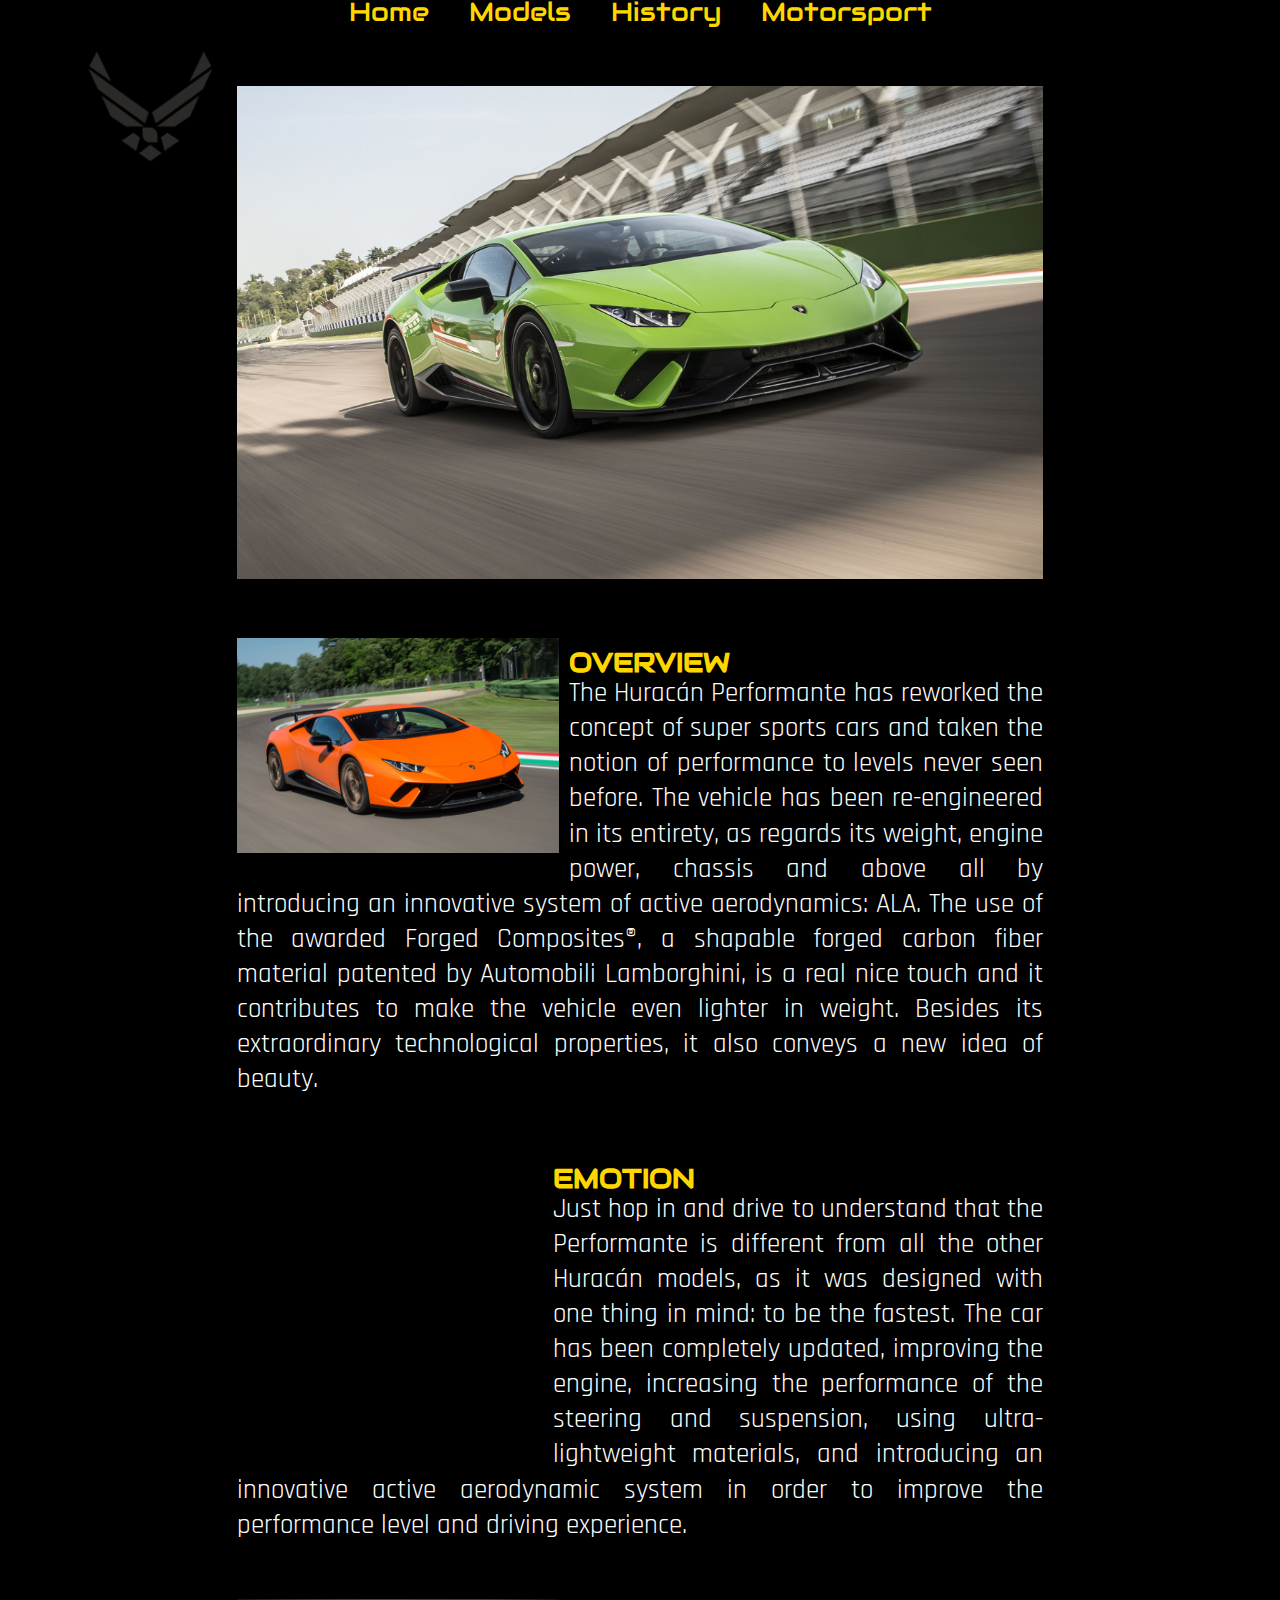
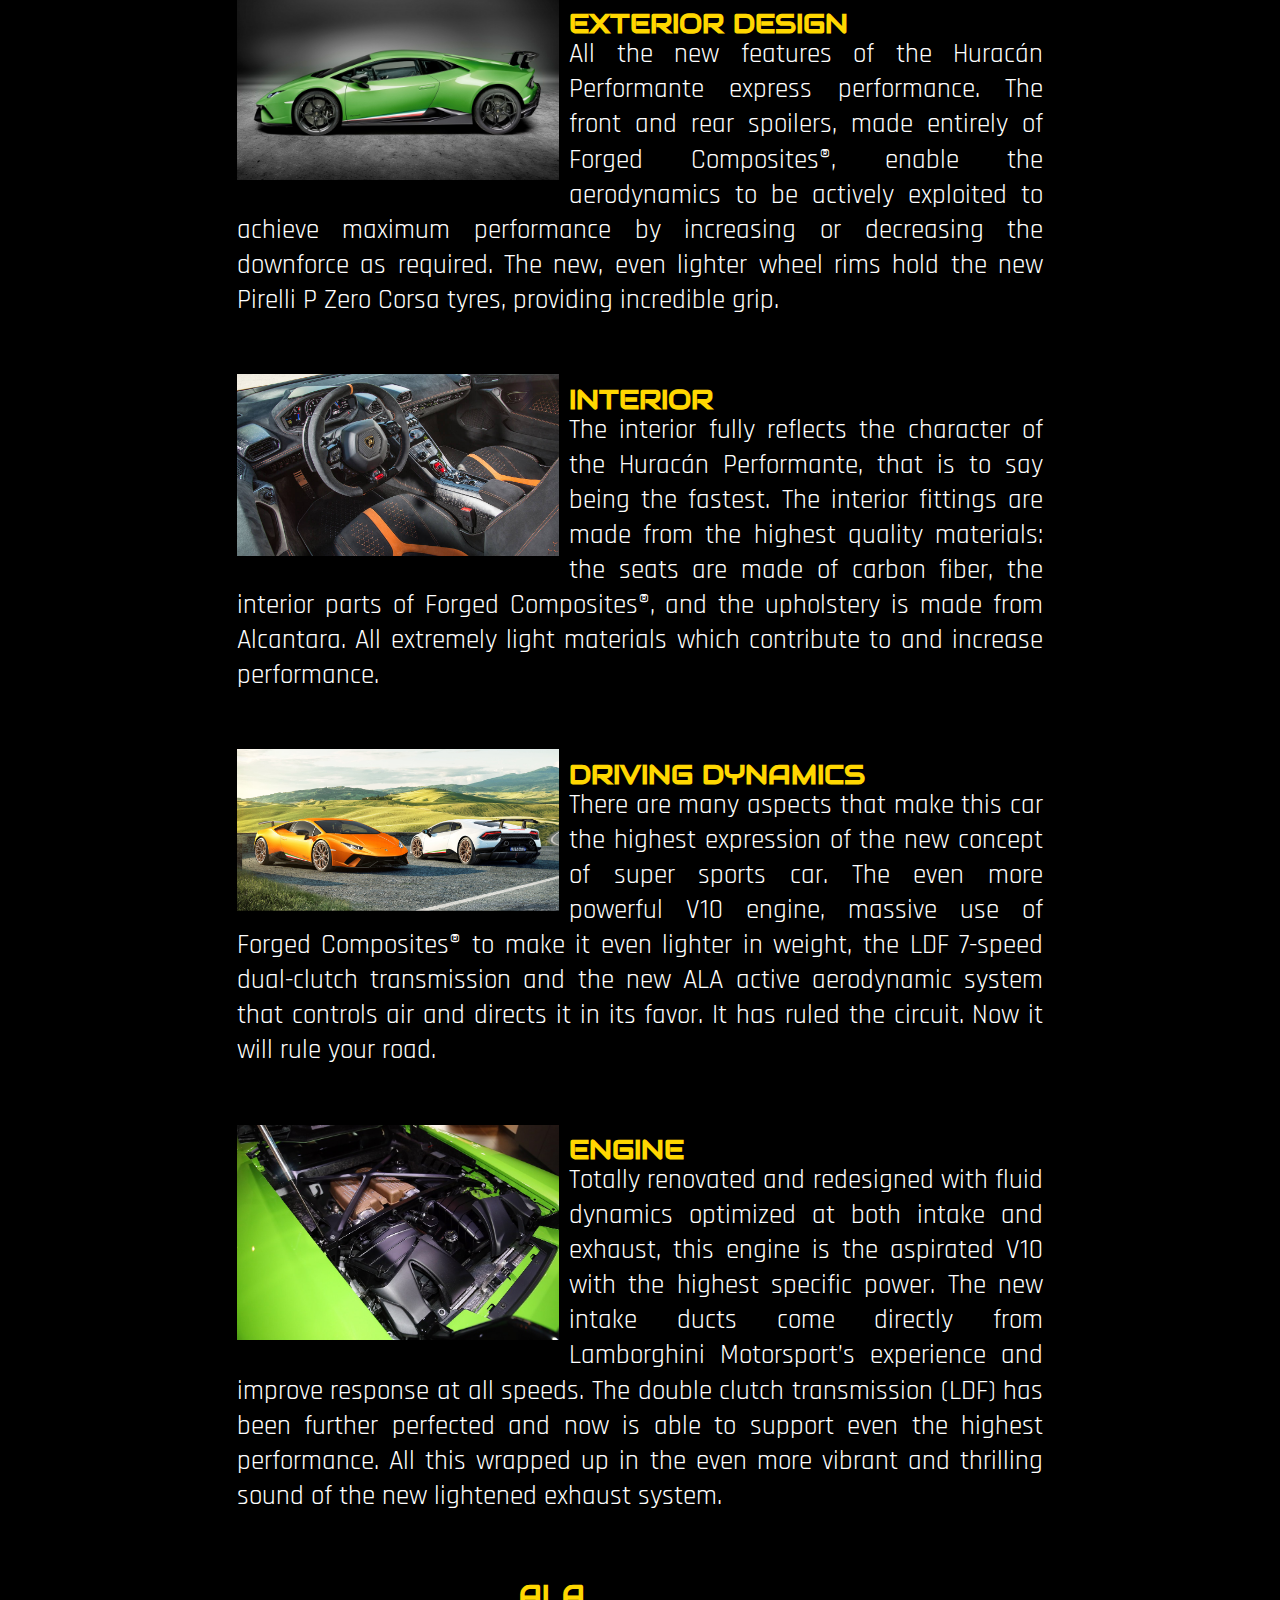
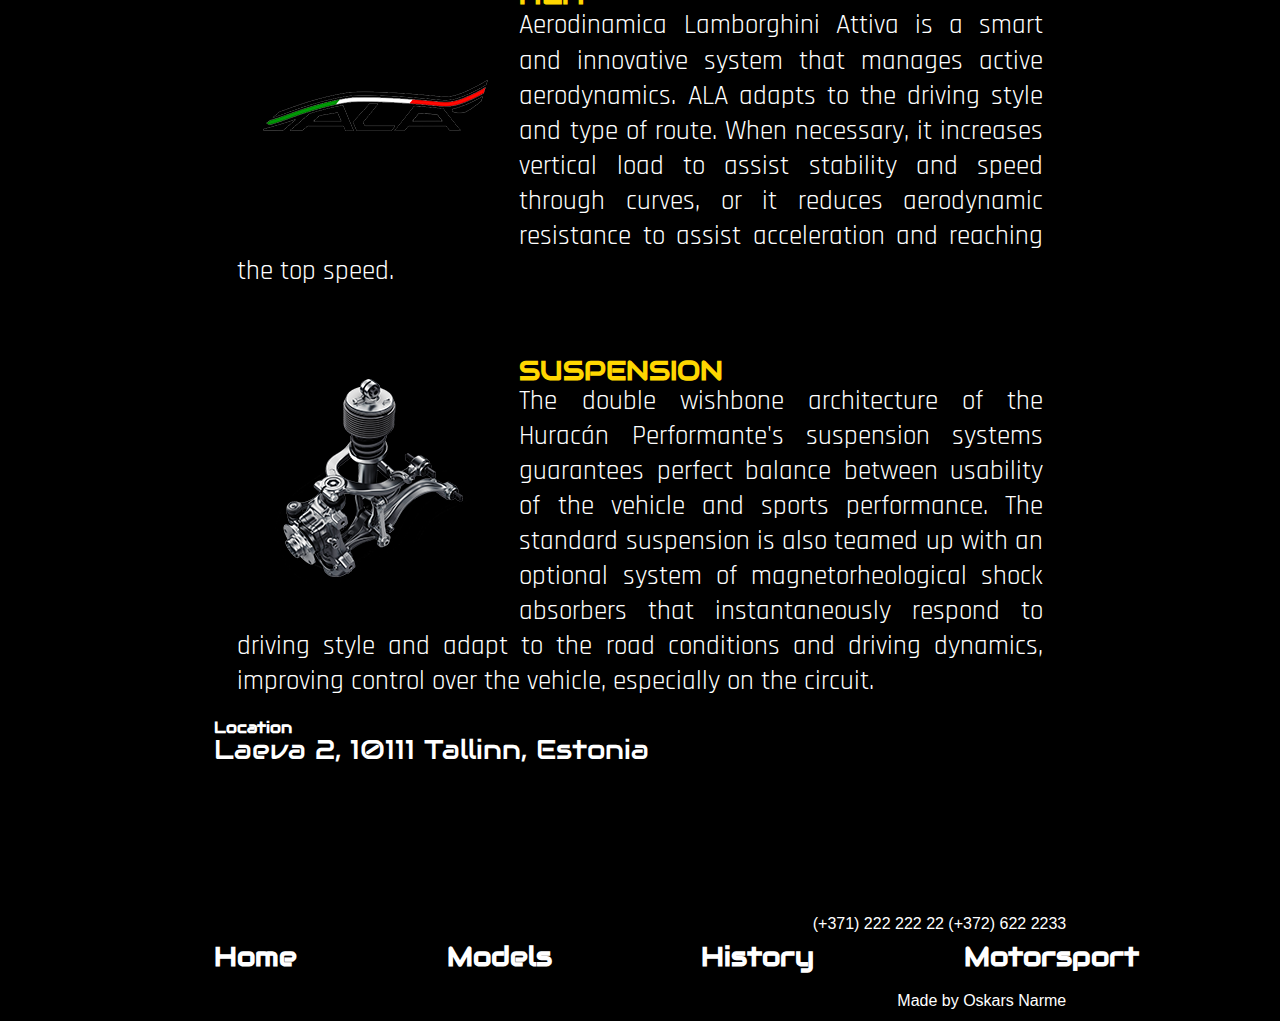
<file: huracan.html>
<!DOCTYPE html>
<html lang="en">
<head>
    <meta charset="UTF-8">
    <link rel="stylesheet" href="./css/main.css"/>
    <link rel="stylesheet" href="./css/reset.css">
    <title>Lambo-Huracan</title>
    <link rel="shortcut icon" href="./images/favicon.ico" type="image/x-icon" />
    <meta name="viewport" content="width=device-width, initial-scale=1.0">


</head>
<body>
<div class="mainbox">
    <div class="menu">
        <ul>
            <li><a href="./index.html">Home</a></li>
            <li><a href="./models.html">Models</a></li>
            <li><a href="./history.html">History</a></li>
            <li><a href="./motorsport.html">Motorsport</a></li>
        </ul>
    </div>
    <div class="left">
        <div class="logo">
            <a target="_self" href="index.html">
                <img src="./images/apps.3574.13510798887641121.76d84ad8-6d00-4626-96c9-27ac951ddf16.png" alt="" align="left" >
            </a>
        </div>
    </div>
    <div class="main">

        <img src="./images/2018-lamborghini-huracan-performante-first-drive-review-car-and-driver-photo-682486-s-original.jpg" alt="">
        <div class="urusimg">
            <img src="./images/001_o.jpg" alt="" align="left">
        </div>
        <h1>
            OVERVIEW
        </h1>
        <p>
            The Huracán Performante has reworked the concept of super sports cars and taken the notion of performance to levels never seen before. The vehicle has been re-engineered in its entirety, as regards its weight, engine power, chassis and above all by introducing an innovative system of active aerodynamics: ALA. The use of the awarded Forged Composites®, a shapable forged carbon fiber material patented by Automobili Lamborghini, is a real nice touch and it contributes to make the vehicle even lighter in weight. Besides its extraordinary technological properties, it also conveys a new idea of beauty.
        </p>
        <div class="urusimg">
            <div class="video">
                <iframe height="315" src="https://www.youtube.com/embed/gtFs5iGHLrA?autoplay=1" align="left" frameborder="0" allowfullscreen></iframe>
            </div>
        </div>
        <h1>
            EMOTION
        </h1>
        <p>
            Just hop in and drive to understand that the Performante is different from all the other Huracán models, as it was designed with one thing in mind: to be the fastest. The car has been completely updated, improving the engine, increasing the performance of the steering and suspension, using ultra-lightweight materials, and introducing an innovative active aerodynamic system in order to improve the performance level and driving experience.
        </p>
        <div class="urusimg">
            <img src="./images/lamborghini-huracan-06.jpg" alt="" align="left">
        </div>
        <h1>
            EXTERIOR DESIGN
        </h1>
        <p>
            All the new features of the Huracán Performante express performance. The front and rear spoilers, made entirely of Forged Composites®, enable the aerodynamics to be actively exploited to achieve maximum performance by increasing or decreasing the downforce as required. The new, even lighter wheel rims hold the new Pirelli P Zero Corsa tyres, providing incredible grip.

        </p>
        <div class="urusimg">
            <img src="./images/huracan_performante_orange_036.jpg" alt="" align="left">
        </div>
        <h1>
            INTERIOR
        </h1>
            <p>
                The interior fully reflects the character of the Huracán Performante, that is to say being the fastest. The interior fittings are made from the highest quality materials: the seats are made of carbon fiber, the interior parts of Forged Composites®, and the upholstery is made from Alcantara. All extremely light materials which contribute to and increase performance.
            </p>
        <div class="urusimg">
            <img src="./images/465729.jpg" alt="" align="left">
        </div>
        <h1>
            DRIVING DYNAMICS
        </h1>
        <p>
            There are many aspects that make this car the highest expression of the new concept of super sports car. The even more powerful V10 engine, massive use of Forged Composites® to make it even lighter in weight, the LDF 7-speed dual-clutch transmission and the new ALA active aerodynamic system that controls air and directs it in its favor. It has ruled the circuit. Now it will rule your road.
        </p>
        <div class="urusimg">
            <img src="./images/2018-Lamborghini-Huracan-Performante-26.jpg" alt="" align="left">
        </div>
        <h1>
            ENGINE
        </h1>
        <p>
            Totally renovated and redesigned with fluid dynamics optimized at both intake and exhaust, this engine is the aspirated V10 with the highest specific power. The new intake ducts come directly from Lamborghini Motorsport’s experience and improve response at all speeds. The double clutch transmission (LDF) has been further perfected and now is able to support even the highest performance. All this wrapped up in the even more vibrant and thrilling sound of the new lightened exhaust system.
        </p>
        <div class="urusimg">
            <img src="./images/ala.png" alt="" align="left">
        </div>
        <h1>
            ALA
        </h1>
        <p>
            Aerodinamica Lamborghini Attiva is a smart and innovative system that manages active aerodynamics. ALA adapts to the driving style and type of route. When necessary, it increases vertical load to assist stability and speed through curves, or it reduces aerodynamic resistance to assist acceleration and reaching the top speed.
        </p>
        <div class="urusimg">
            <img src="./images/sospensioni.png" alt="" align="left">
        </div>
        <h1>
            SUSPENSION
        </h1>
        <p>
            The double wishbone architecture of the Huracán Performante's suspension systems guarantees perfect balance between usability of the vehicle and sports performance. The standard suspension is also teamed up with an optional system of magnetorheological shock absorbers that instantaneously respond to driving style and adapt to the road conditions and driving dynamics, improving control over the vehicle, especially on the circuit.
        </p>
    </div>
    <div class="right">right
    </div>
    <div class="footer">
        <h1>
            Location
        </h1>
        <div class="loc">
            <a target="_blank" href="https://www.google.lv/maps/place/Lamborghini+Tallinn/@59.4365638,24.7501964,15z/data=!4m5!3m4!1s0x46929367276aa657:0x500910c2335a7119!8m2!3d59.440701!4d24.757103">
                Laeva 2, 10111 Tallinn, Estonia
            </a>
        </div>
        <iframe class="map" src="https://www.google.com/maps/embed?pb=!1m18!1m12!1m3!1d2028.542548145038!2d24.75490905171876!3d59.44070370903972!2m3!1f0!2f0!3f0!3m2!1i1024!2i768!4f13.1!3m3!1m2!1s0x46929367276aa657%3A0x500910c2335a7119!2sLamborghini+Tallinn!5e0!3m2!1slv!2slv!4v1517300718431" frameborder="0" style="border:0" allowfullscreen></iframe>

        <p>
            (+371) 222 222 22
            (+372) 622 2233
        </p>

        <div class="row">
            <div class="column">
                <h2><a href="./index.html">Home</a></h2>
            </div>
            <div class="column">
                <h2><a href="./models.html">Models</a></h2>
            </div>
            <div class="column">
                <h2><a href="./history.html">History</a></h2>
            </div>
            <div class="column">
                <h2><a href="./motorsport.html">Motorsport</a></h2>
            </div>
        </div>
        <p>Made by Oskars Narme</p>
    </div>
</div>
</body>
</html>
</file>
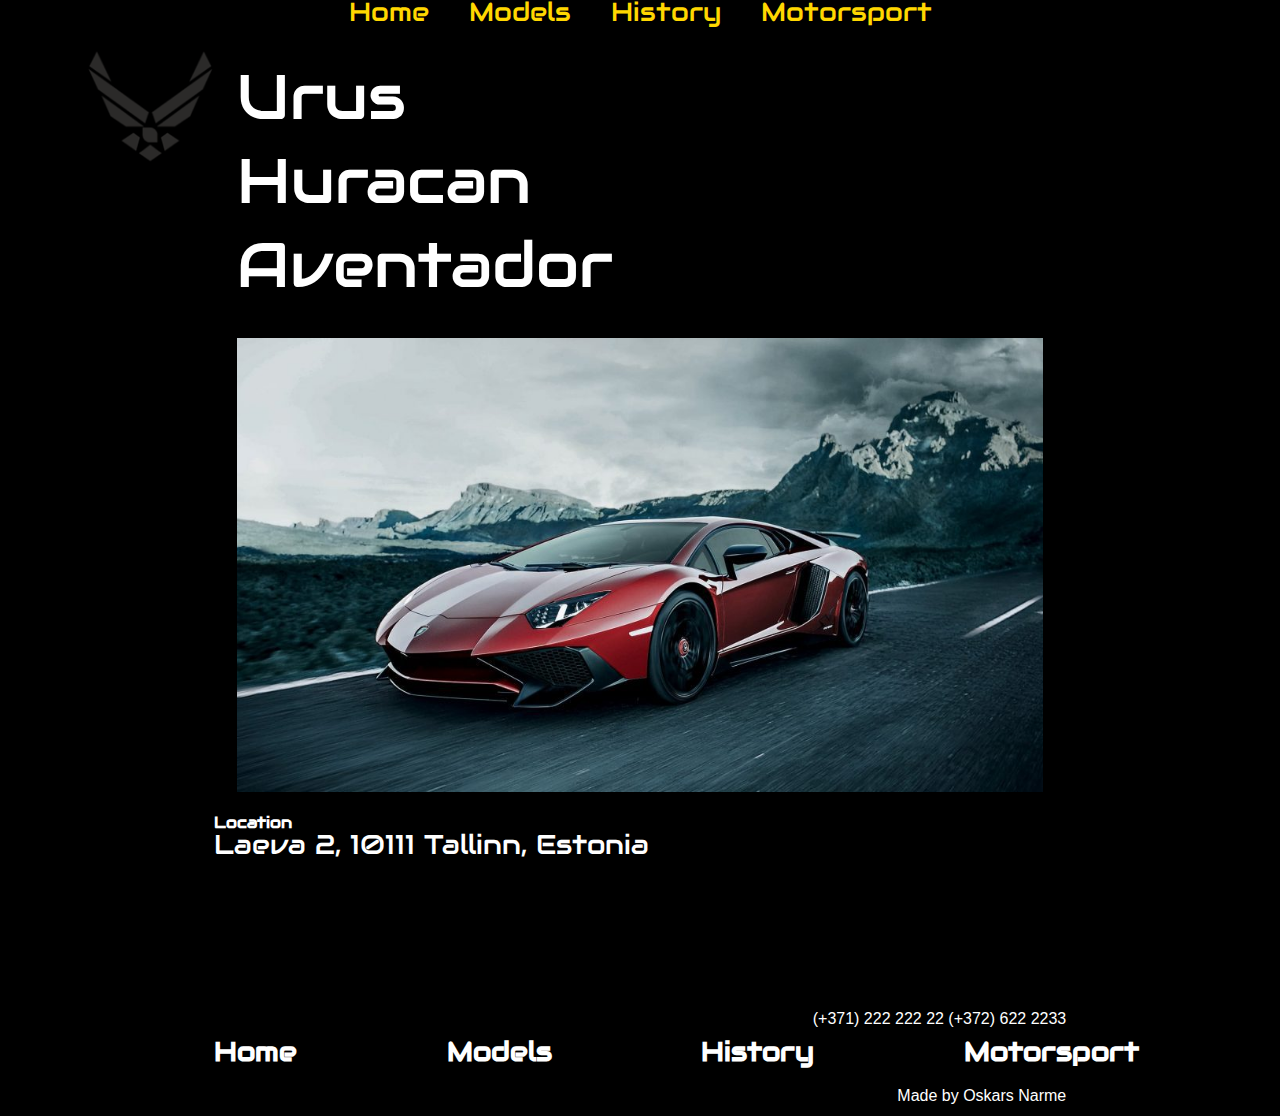
<file: models.html>
<!DOCTYPE html>
<html lang="en">
<head>
    <meta charset="UTF-8">
    <link rel="stylesheet" href="./css/main.css"/>
    <link rel="stylesheet" href="./css/reset.css">
    <title>Lambo</title>
    <link rel="shortcut icon" href="./images/favicon.ico" type="image/x-icon" />
    <meta name="viewport" content="width=device-width, initial-scale=1.0">
</head>
<body>
    <div class="mainbox">
        <div class="menu">
            <ul>
                <li><a href="./index.html">Home</a></li>
                <li><a href="./models.html">Models</a></li>
                <li><a href="./history.html">History</a></li>
                <li><a href="./motorsport.html">Motorsport</a></li>
            </ul>
        </div>
        <div class="left">
            <div class="logo">
                <a target="_self" href="index.html">
                    <img src="./images/apps.3574.13510798887641121.76d84ad8-6d00-4626-96c9-27ac951ddf16.png" alt="" align="left" >
                </a>
            </div>
        </div>
        <div class="main">
            <ul>
                <li><a href="./urus.html">Urus</a></li>
                <li><a href="./huracan.html">Huracan</a></li>
                <li><a href="./aventador.html">Aventador</a></li>
            </ul>
             <img src="./images/aventador-sv.jpg" alt=""/>
        </div>
        <div class="right">
            right
        </div>
        <div class="footer">
            <h1>
                Location
            </h1>
            <div class="loc">
                <a target="_blank" href="https://www.google.lv/maps/place/Lamborghini+Tallinn/@59.4365638,24.7501964,15z/data=!4m5!3m4!1s0x46929367276aa657:0x500910c2335a7119!8m2!3d59.440701!4d24.757103">
                    Laeva 2, 10111 Tallinn, Estonia
                </a>
            </div>
            <iframe class="map" src="https://www.google.com/maps/embed?pb=!1m18!1m12!1m3!1d2028.542548145038!2d24.75490905171876!3d59.44070370903972!2m3!1f0!2f0!3f0!3m2!1i1024!2i768!4f13.1!3m3!1m2!1s0x46929367276aa657%3A0x500910c2335a7119!2sLamborghini+Tallinn!5e0!3m2!1slv!2slv!4v1517300718431" frameborder="0" style="border:0" allowfullscreen></iframe>

            <p>
                (+371) 222 222 22
                (+372) 622 2233
            </p>

            <div class="row">
                <div class="column">
                    <h2><a href="./index.html">Home</a></h2>
                </div>
                <div class="column">
                    <h2><a href="./models.html">Models</a></h2>
                </div>
                <div class="column">
                    <h2><a href="./history.html">History</a></h2>
                </div>
                <div class="column">
                    <h2><a href="./motorsport.html">Motorsport</a></h2>
                </div>
            </div>
            <p>Made by Oskars Narme</p>
        </div>
    </div>
</body>
</html>
</file>
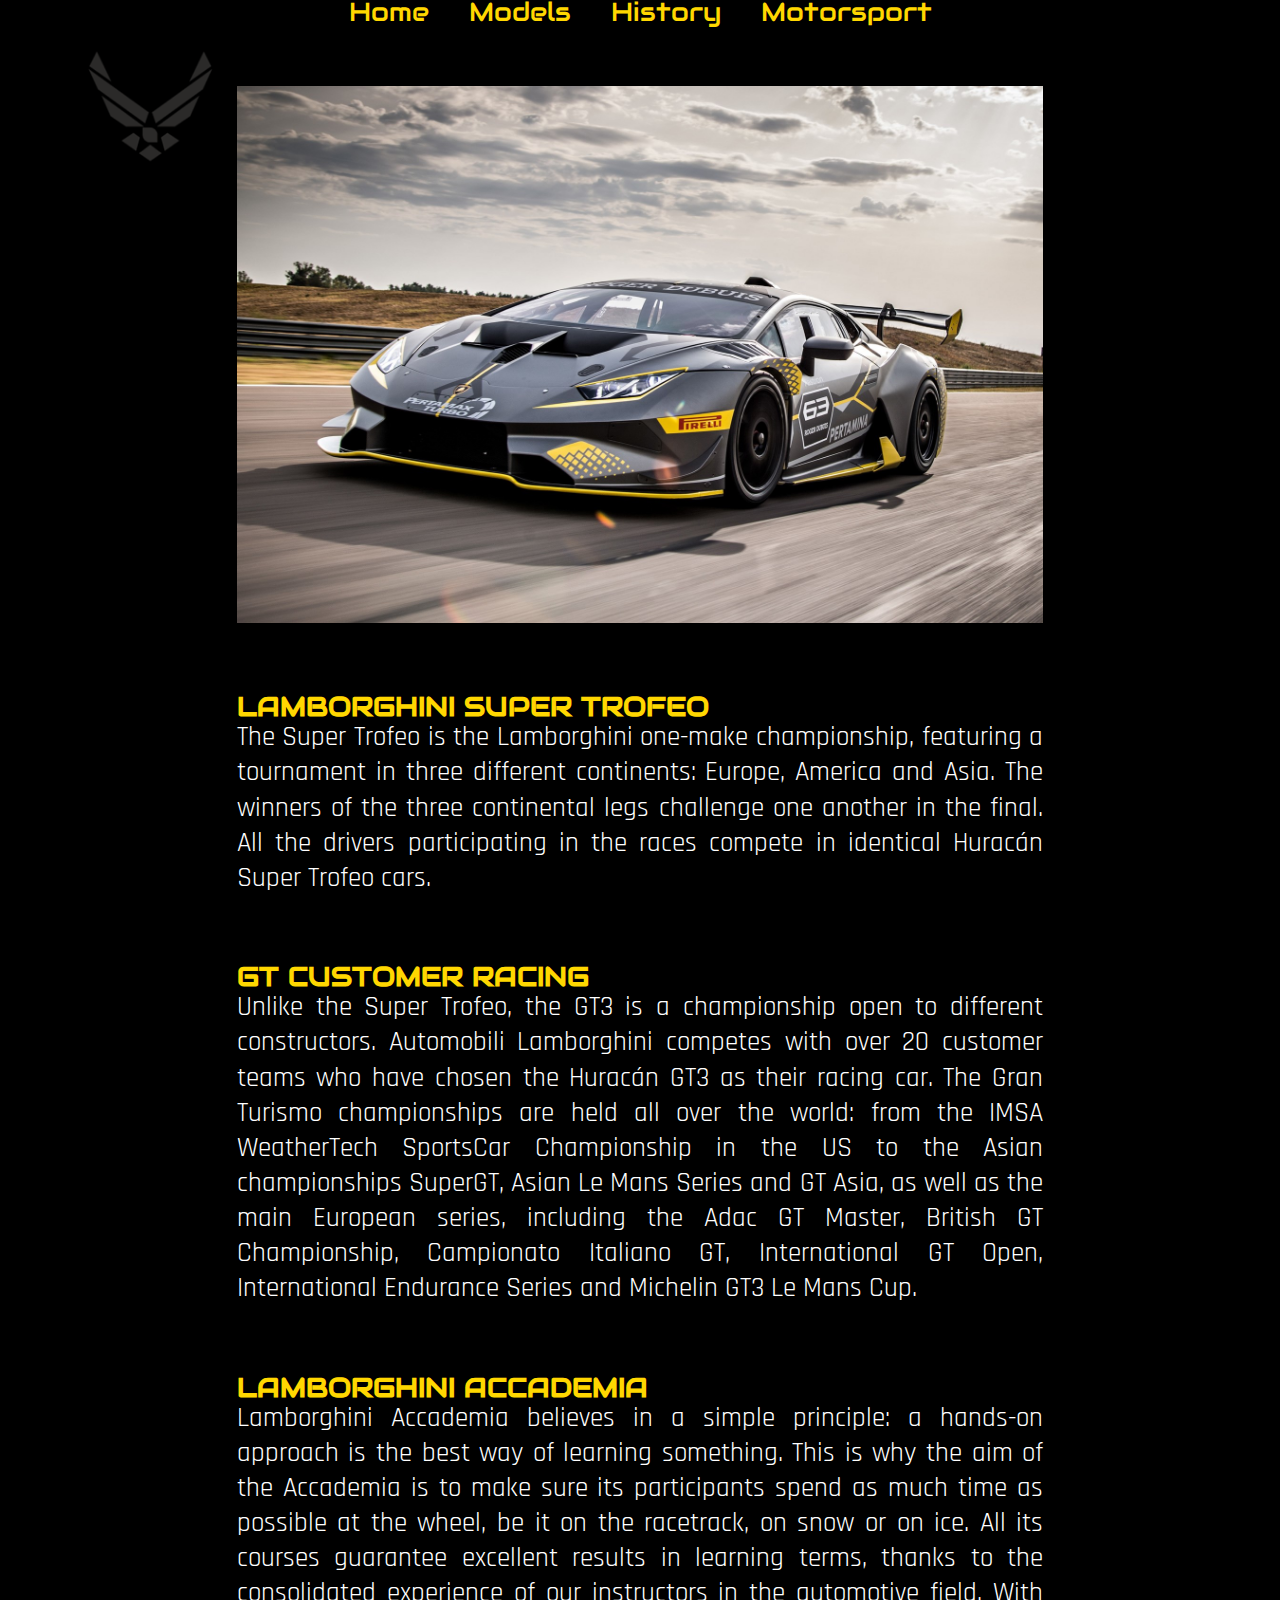
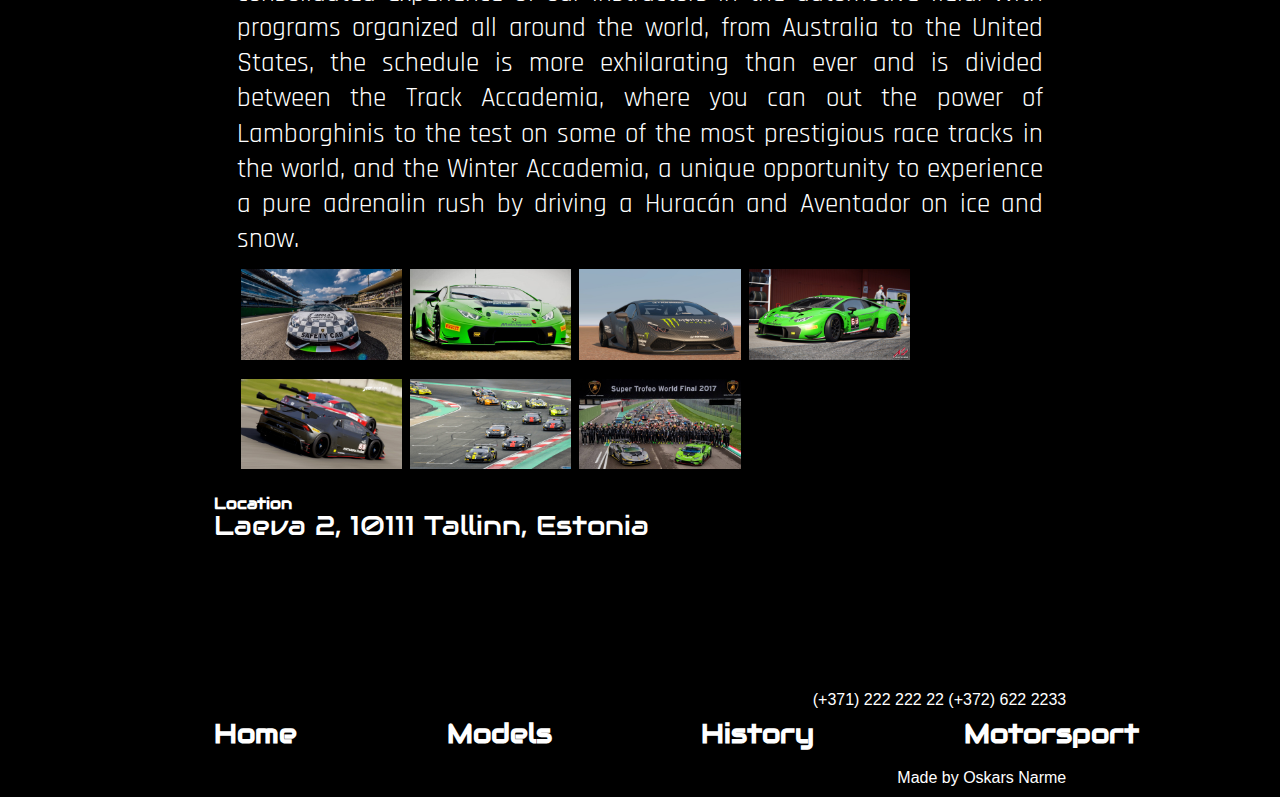
<file: motorsport.html>
<!DOCTYPE html>
<html lang="en">
<head>
    <meta charset="UTF-8">
    <link rel="stylesheet" href="./css/main.css"/>
    <link rel="stylesheet" href="./css/reset.css">
    <title>Lambo</title>
    <link rel="shortcut icon" href="./images/favicon.ico" type="image/x-icon" />
    <meta name="viewport" content="width=device-width, initial-scale=1.0">


</head>
<body>
<div class="mainbox">
    <div class="menu">
        <ul>
            <li><a href="./index.html">Home</a></li>
            <li><a href="./models.html">Models</a></li>
            <li><a href="./history.html">History</a></li>
            <li><a href="./motorsport.html">Motorsport</a></li>
        </ul>
    </div>
    <div class="left">
        <div class="logo">
            <a target="_self" href="index.html"><img src="./images/apps.3574.13510798887641121.76d84ad8-6d00-4626-96c9-27ac951ddf16.png" alt="" align="left" >
            </a>
        </div>
    </div>
    <div class="main">
        <img src="./images/lambo_huracan_evo_1.jpg" alt="">
        <h1>
            LAMBORGHINI SUPER TROFEO
        </h1>
        <p>
            The Super Trofeo is the Lamborghini one-make championship, featuring a  tournament in three different continents: Europe, America and Asia. The winners of the three continental legs challenge one another in the final. All the drivers participating in the races compete in identical Huracán Super Trofeo cars.
        </p>
        <h1>
            GT CUSTOMER RACING
        </h1>
        <p>
            Unlike the Super Trofeo, the GT3 is a championship open to different constructors. Automobili Lamborghini competes with over 20 customer teams who have chosen the Huracán GT3 as their racing car. The Gran Turismo championships are held all over the world: from the IMSA WeatherTech SportsCar Championship in the US to the Asian championships SuperGT, Asian Le Mans Series and GT Asia, as well as the main European series, including the Adac GT Master, British GT Championship, Campionato Italiano GT, International GT Open, International Endurance Series and Michelin GT3 Le Mans Cup.
        </p>
        <h1>
            LAMBORGHINI ACCADEMIA
        </h1>
        <p>
            Lamborghini Accademia believes in a simple principle: a hands-on approach is the best way of learning something.
            This is why the aim of the Accademia is to make sure its participants spend as much time as possible at the wheel, be it on the racetrack, on snow or on ice. All its courses guarantee excellent results in learning terms, thanks to the consolidated experience of our instructors in the automotive field.
            With programs organized all around the world, from Australia to the United States, the schedule is more exhilarating than ever and is divided between the Track Accademia, where you can out the power of Lamborghinis to the test on some of the most prestigious race tracks in the world, and the Winter Accademia, a unique opportunity to experience a pure adrenalin rush by driving a Huracán and Aventador on ice and snow.
        </p>
            <div class="gallery">
                <a target="_blank" href="./images/./motorsport/motorsportcom-official-media-partner-for-lamborghinis-super-trofeo-world-final.jpg">
                    <img src="./images/./motorsport/motorsportcom-official-media-partner-for-lamborghinis-super-trofeo-world-final.jpg" alt="">
                </a>
            </div>
            <div class="gallery">
                <a target="_blank" href="./images/./motorsport/maxresdefault.jpg">
                    <img src="./images/./motorsport/maxresdefault.jpg" alt="" >
                </a>
            </div>
            <div class="gallery">
                <a target="_blank" href="./images/./motorsport/550688-1.jpg">
                    <img src="./images/./motorsport/550688-1.jpg" alt="">
                </a>
            </div>
            <div class="gallery">
                <a target="_blank" href="./images/./motorsport/assettocorsa-dreampack2_lamborghini-huracan-gt3_1.jpg">
                    <img src="./images/./motorsport/assettocorsa-dreampack2_lamborghini-huracan-gt3_1.jpg" alt="">
                </a>
            </div>
            <div class="gallery">
                <a target="_blank" href="./images/./motorsport/car_563_49922_56f9ab5b4d1be.jpg">
                    <img src="./images/./motorsport/car_563_49922_56f9ab5b4d1be.jpg" alt="">
                </a>
            </div>
            <div class="gallery">
                <a target="_blank" href="./images/./motorsport/FP2_2287.jpg">
                    <img src="./images/./motorsport/FP2_2287.jpg" alt="">
                </a>
            </div>
            <div class="gallery">
                <a target="_blank" href="./images/./motorsport/motorsportcom-official-media-partner-for-lamborghinis-super-trofeo-world-final22.jpg">
                    <img src="./images/./motorsport/motorsportcom-official-media-partner-for-lamborghinis-super-trofeo-world-final22.jpg" alt="">
                </a>
            </div>
        </div>
    <div class="right">
    </div>
    <div class="footer">
        <h1>
            Location
        </h1>
        <div class="loc">
            <a target="_blank" href="https://www.google.lv/maps/place/Lamborghini+Tallinn/@59.4365638,24.7501964,15z/data=!4m5!3m4!1s0x46929367276aa657:0x500910c2335a7119!8m2!3d59.440701!4d24.757103">
                Laeva 2, 10111 Tallinn, Estonia
            </a>
        </div>
        <iframe class="map" src="https://www.google.com/maps/embed?pb=!1m18!1m12!1m3!1d2028.542548145038!2d24.75490905171876!3d59.44070370903972!2m3!1f0!2f0!3f0!3m2!1i1024!2i768!4f13.1!3m3!1m2!1s0x46929367276aa657%3A0x500910c2335a7119!2sLamborghini+Tallinn!5e0!3m2!1slv!2slv!4v1517300718431" frameborder="0" style="border:0" allowfullscreen></iframe>

        <p>
            (+371) 222 222 22
            (+372) 622 2233
        </p>

        <div class="row">
            <div class="column">
                <h2><a href="./index.html">Home</a></h2>
            </div>
            <div class="column">
                <h2><a href="./models.html">Models</a></h2>
            </div>
            <div class="column">
                <h2><a href="./history.html">History</a></h2>
            </div>
            <div class="column">
                <h2><a href="./motorsport.html">Motorsport</a></h2>
            </div>
        </div>
        <p>Made by Oskars Narme</p>
    </div>
</div>
</body>
</html>
</file>
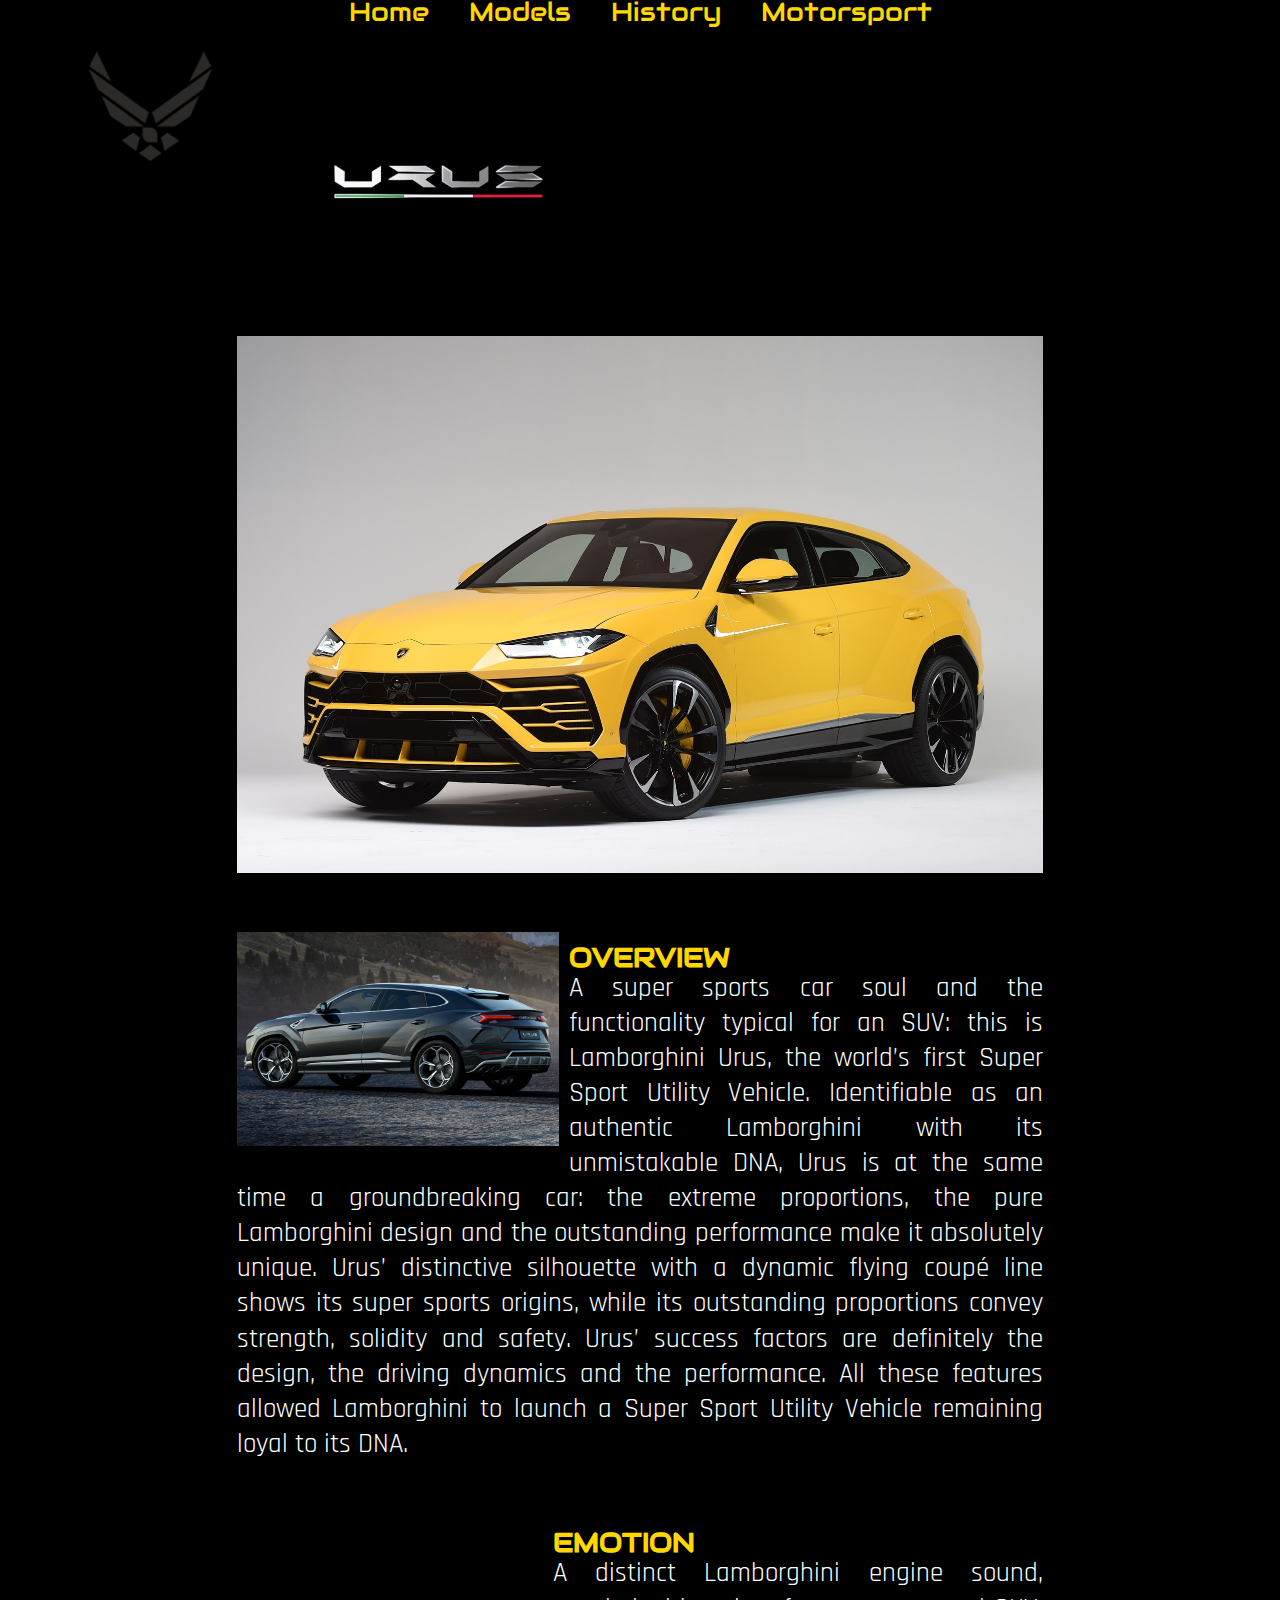
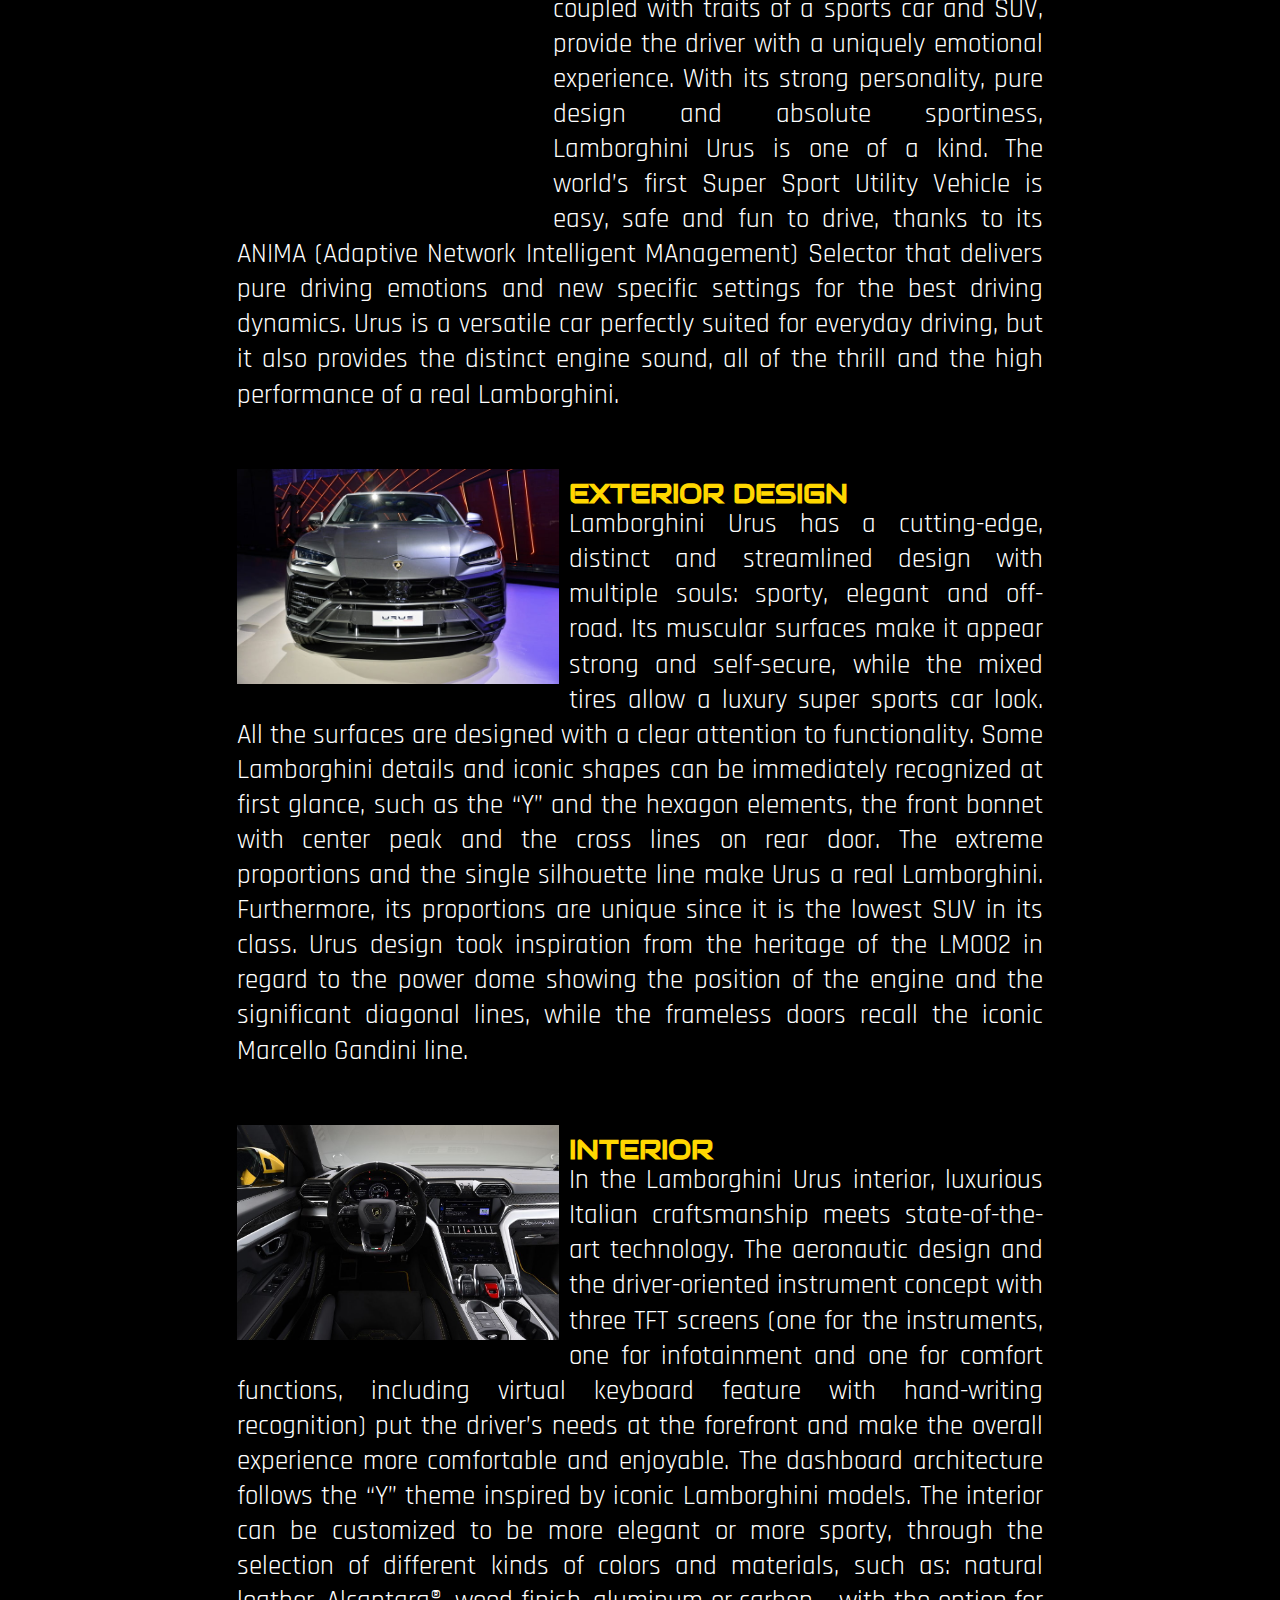
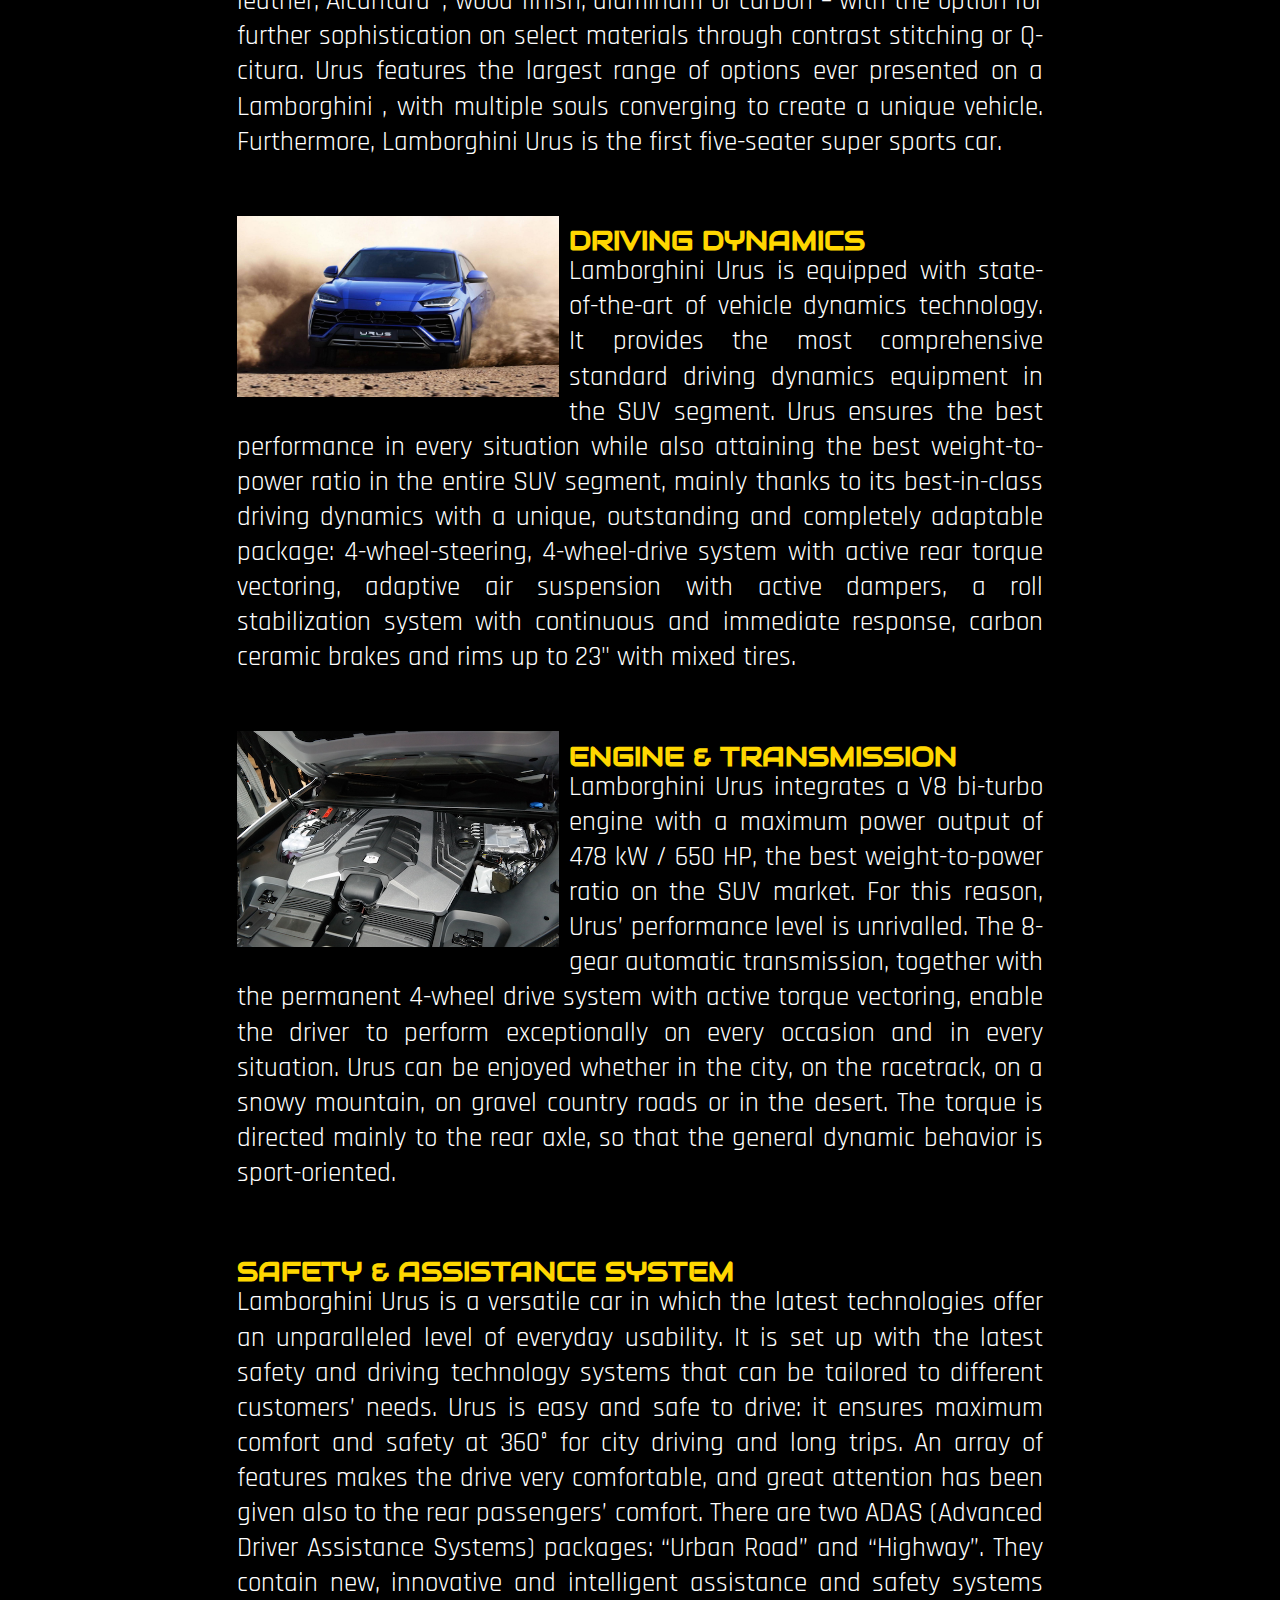
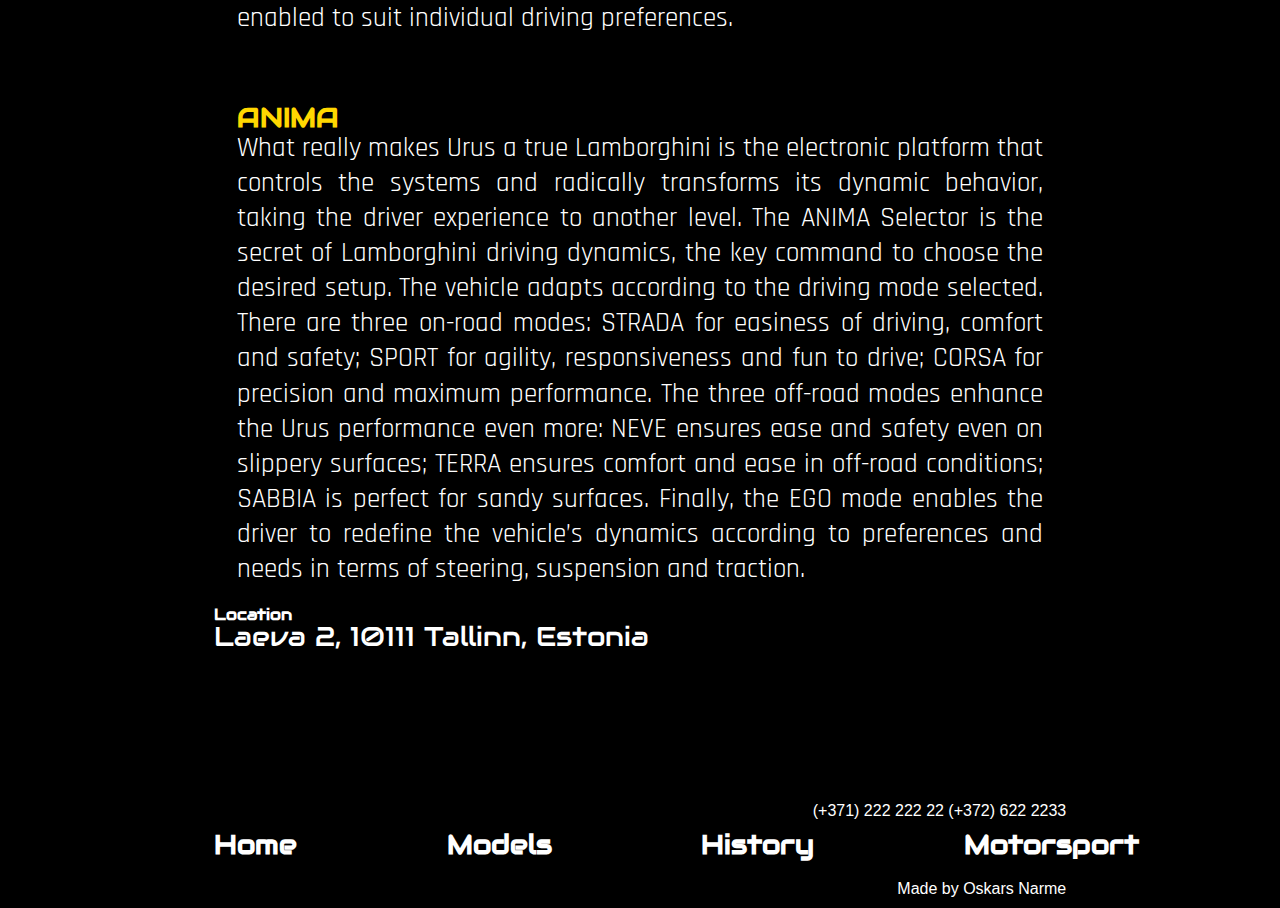
<file: urus.html>
<!DOCTYPE html>
<html lang="en">
<head>
    <meta charset="UTF-8">
    <link rel="stylesheet" href="./css/main.css"/>
    <link rel="stylesheet" href="./css/reset.css">
    <title>Lambo-Urus</title>
    <link rel="shortcut icon" href="./images/favicon.ico" type="image/x-icon" />
    <meta name="viewport" content="width=device-width, initial-scale=1.0">


</head>
<body>
    <div class="mainbox">
        <div class="menu">
            <ul>
                <li><a href="./index.html">Home</a></li>
                <li><a href="./models.html">Models</a></li>
                <li><a href="./history.html">History</a></li>
                <li><a href="./motorsport.html">Motorsport</a></li>
            </ul>
        </div>
        <div class="left">
            <div class="logo">
                <a target="_self" href="index.html">
                    <img src="./images/apps.3574.13510798887641121.76d84ad8-6d00-4626-96c9-27ac951ddf16.png" alt="" align="left" >
                </a>
            </div>
        </div>
            <div class="main">
                <div class="carname">
                    <img src="./images/maxresdefault.jpg" alt="">
                </div>
                <img src="./images/dsc_6063.jpg" alt="">
                    <div class="urusimg">
                        <img src="./images/2019-Lamborghini-Urus-rear-side-view-1.jpg" alt="" align="left">
                    </div>
                    <h1>
                        OVERVIEW
                    </h1>
                    <p>
                        A super sports car soul and the functionality typical for an SUV: this is Lamborghini Urus, the world’s first Super Sport Utility Vehicle. Identifiable as an authentic Lamborghini with its unmistakable DNA, Urus is at the same time a groundbreaking car: the extreme proportions, the pure Lamborghini design and the outstanding performance make it absolutely unique. Urus’ distinctive silhouette with a dynamic flying coupé line shows its super sports origins, while its outstanding proportions convey strength, solidity and safety. Urus’ success factors are definitely the design, the driving dynamics and the performance. All these features allowed Lamborghini to launch a Super Sport Utility Vehicle remaining loyal to its DNA.
                    </p>
                    <div class="urusimg">
                        <div class="video">
                            <iframe height="315" src="https://www.youtube.com/embed/Xo1pEPoYi8Y?autoplay=1" align="left" frameborder="0" allowfullscreen></iframe>
                        </div>
                    </div>
                    <h1>
                        EMOTION
                    </h1>
                    <p>
                        A distinct Lamborghini engine sound, coupled with traits of a sports car and SUV, provide the driver with a uniquely emotional experience. With its strong personality, pure design and absolute sportiness, Lamborghini Urus is one of a kind. The world’s first Super Sport Utility Vehicle is easy, safe and fun to drive, thanks to its ANIMA (Adaptive Network Intelligent MAnagement) Selector that delivers pure driving emotions and new specific settings for the best driving dynamics. Urus is a versatile car perfectly suited for everyday driving, but it also provides the distinct engine sound, all of the thrill and the high performance of a real Lamborghini.
                    </p>
                    <div class="urusimg">
                        <img src="./images/rg-2019-lamborghini-urus-2-720x480-c.jpg" alt="" align="left">
                    </div>
                    <h1>
                        EXTERIOR DESIGN
                    </h1>
                    <p>
                        Lamborghini Urus has a cutting-edge, distinct and streamlined design with multiple souls: sporty, elegant and off-road. Its muscular surfaces make it appear strong and self-secure, while the mixed tires allow a luxury super sports car look. All the surfaces are designed with a clear attention to functionality. Some Lamborghini details and iconic shapes can be immediately recognized at first glance, such as the “Y” and the hexagon elements, the front bonnet with center peak and the cross lines on rear door. The extreme proportions and the single silhouette line make Urus a real Lamborghini. Furthermore, its proportions are unique since it is the lowest SUV  in its class. Urus design took inspiration from the heritage of the LM002 in regard to the power dome showing the position of the engine and the significant diagonal lines, while the frameless doors recall the iconic Marcello Gandini line.
                    </p>
                    <div class="urusimg">
                        <img src="./images/dsc_6089.jpg" alt="" align="left">
                    </div>
                    <h1>
                        INTERIOR
                    </h1>
                    <p>
                        In the Lamborghini Urus interior, luxurious Italian craftsmanship meets state-of-the-art technology. The aeronautic design and the driver-oriented instrument concept with three TFT screens (one for the instruments, one for infotainment and one for comfort functions, including virtual keyboard feature with hand-writing recognition) put the driver’s needs at the forefront and make the overall experience more comfortable and enjoyable. The dashboard architecture follows the “Y” theme inspired by iconic Lamborghini models. The interior can be customized to be more elegant or more sporty, through the selection of different kinds of colors and materials, such as: natural leather, Alcantara®, wood finish, aluminum or carbon – with the option for further sophistication on select materials through contrast stitching or Q-citura. Urus features the largest range of options ever presented on a Lamborghini , with multiple souls converging to create a unique vehicle. Furthermore, Lamborghini Urus is the first five-seater super sports car.
                    </p>
                    <div class="urusimg">
                        <img src="./images/2019-lamborghini-urus-5.jpg" alt="" align="left">
                    </div>
                    <h1>
                        DRIVING DYNAMICS
                    </h1>
                    <p>
                        Lamborghini Urus is equipped with state-of-the-art of vehicle dynamics technology. It provides the most comprehensive standard driving dynamics equipment in the SUV segment. Urus ensures the best performance in every situation while also attaining the best weight-to-power ratio in the entire SUV segment, mainly thanks to its best-in-class driving dynamics with a unique, outstanding and completely adaptable package: 4-wheel-steering, 4-wheel-drive system with active rear torque vectoring, adaptive air suspension with active dampers, a roll stabilization system with continuous and immediate response, carbon ceramic brakes and rims up to 23" with mixed tires.
                    </p>
                    <div class="urusimg">
                        <img src="./images/lamborghini-urus-2018-2017-singapore-price22.JPG" alt="" align="left">
                    </div>
                    <h1>
                        ENGINE & TRANSMISSION
                    </h1>
                    <p>
                        Lamborghini Urus integrates a V8 bi-turbo engine with a maximum power output of 478 kW / 650 HP, the best weight-to-power ratio on the SUV market. For this reason, Urus’ performance level is unrivalled. The 8-gear automatic transmission, together with the permanent 4-wheel drive system with active torque vectoring, enable the driver to perform exceptionally on every occasion and in every situation. Urus can be enjoyed whether in the city, on the racetrack, on a snowy mountain, on gravel country roads or in the desert. The torque is directed mainly to the rear axle, so that the general dynamic behavior is sport-oriented.
                    </p>
                    <h1>
                        SAFETY & ASSISTANCE SYSTEM
                    </h1>
                    <p>
                        Lamborghini Urus is a versatile car in which the latest technologies offer an unparalleled level of everyday usability. It is set up with the latest safety and driving technology systems that can be tailored to different customers’ needs. Urus is easy and safe to drive: it ensures maximum comfort and safety at 360° for city driving and long trips. An array of features makes the drive very comfortable, and great attention has been given also to the rear passengers’ comfort. There are two ADAS (Advanced Driver Assistance Systems) packages: “Urban Road” and “Highway”. They contain new, innovative and intelligent assistance and safety systems enabled to suit individual driving preferences.
                    </p>
                    <h1>
                        ANIMA
                    </h1>
                    <p>
                        What really makes Urus a true Lamborghini is the electronic platform that controls the systems and radically transforms its dynamic behavior, taking the driver experience to another level. The ANIMA Selector is the secret of Lamborghini driving dynamics, the key command to choose the desired setup. The vehicle adapts according to the driving mode selected. There are three on-road modes: STRADA for easiness of driving, comfort and safety; SPORT for agility, responsiveness and fun to drive; CORSA for precision and maximum performance. The three off-road modes enhance the Urus performance even more: NEVE ensures ease and safety even on slippery surfaces; TERRA ensures comfort and ease in off-road conditions; SABBIA is perfect for sandy surfaces. Finally, the EGO mode enables the driver to redefine the vehicle’s dynamics according to preferences and needs in terms of steering, suspension and traction.
                    </p>
            </div>
        <div class="right">right
    </div>
        <div class="footer">
            <h1>
                Location
            </h1>
            <div class="loc">
                <a target="_blank" href="https://www.google.lv/maps/place/Lamborghini+Tallinn/@59.4365638,24.7501964,15z/data=!4m5!3m4!1s0x46929367276aa657:0x500910c2335a7119!8m2!3d59.440701!4d24.757103">
                    Laeva 2, 10111 Tallinn, Estonia
                </a>
            </div>
            <iframe class="map" src="https://www.google.com/maps/embed?pb=!1m18!1m12!1m3!1d2028.542548145038!2d24.75490905171876!3d59.44070370903972!2m3!1f0!2f0!3f0!3m2!1i1024!2i768!4f13.1!3m3!1m2!1s0x46929367276aa657%3A0x500910c2335a7119!2sLamborghini+Tallinn!5e0!3m2!1slv!2slv!4v1517300718431" frameborder="0" style="border:0" allowfullscreen></iframe>

            <p>
                (+371) 222 222 22
                (+372) 622 2233
            </p>

            <div class="row">
                <div class="column">
                    <h2><a href="./index.html">Home</a></h2>
                </div>
                <div class="column">
                    <h2><a href="./models.html">Models</a></h2>
                </div>
                <div class="column">
                    <h2><a href="./history.html">History</a></h2>
                </div>
                <div class="column">
                    <h2><a href="./motorsport.html">Motorsport</a></h2>
                </div>
            </div>
            <p>Made by Oskars Narme</p>
        </div>
    </div>
</body>
</html>
</file>
<file: css/main.css>
@import url('https://fonts.googleapis.com/css?family=Audiowide|Rajdhani|Sedgwick+Ave|Seymour+One');

html, body{
    background-color: black !important;
    height: 100%;

}
p{

    font-size: 20vmin;
    font-family: 'Open Sans Condensed', sans-serif;

}

.menu a{
    font-family: 'Audiowide', cursive;
    text-decoration: none;
    font-size: 2.0vmax;
    color: gold;

}
.menu li{
    display: inline;
    text-decoration: none;
    padding: 2vmin;

}
.menu ul {
    text-align: center;
}

.main img{
    max-width: 100%;
    max-height: 100%;
    margin-right: 3%;
    margin-top: 5%;
}

.mainbox{
    margin: 0 auto;
    width: 90%;
    height: 100%;
    background-color: black;
    display: table;

}
.left{
    background: black;
    width: 15%;
    height: 100%;
    float:left;
}
.right{
    background: black;
    width: 15%;
    height: 100%;
    float:right;

}
.main{
    background: black;
    color: white;
    width: 70%;
    float:left;
    padding: 20px 0 20px 0;
    height: 100%;
}
.image_file
{
    display:none;
}
.main li{
    display: block;
    text-decoration: none;
    font-size: 7vmin;
    padding-top: 20px;


}
.main a {
    font-family: 'Audiowide', cursive;
    text-decoration: none;
    color: white;
}
a:hover {
    color: darkgray;
}
.subscribe{
    text-align: center;
}
.subscribe a{
    color: gold;
    font-size: 5vmin;
}
.subscribe a:hover {
    color: white;
}
.main p{

    font-family: 'Rajdhani', sans-serif;
    font-size: 3vmin;
    color: white;
    text-align: justify;
    text-justify: inter-word;
    display: flow;
    line-height: 1.3;
}
.main h1 {
    font-family: 'Audiowide', cursive;
    font-size: 3vmin;
    text-decoration: none;
    color: gold;
    margin-top: 2.5em;
}

.footer{
    /*background-image: url("http://www.barbrothersgroningen.com/wp-content/uploads/2013/04/Bar-Brothers-Background.jpg");*/
    clear:both;
    width: 100%;
    max-height: 20%;
    /*background-repeat: no-repeat;*/
    /*background-position: center;*/

}
.footer a{
    font-size: 3vmin;
    /*margin-left: 20%;*/
    color: white;
    text-decoration: none;
    font-family: 'Audiowide', cursive;

}
.footer a:hover {
    color: darkgray;
}
.footer p{
    color: white;
    margin-right: 13%;
    padding-bottom: 1%;
    text-align: right;
}
.footer h2{
    /*text-align: right;*/
    /*margin-right: 20%;*/
    color: white;
    text-decoration: none;
}
.footer h1{
    font-family: 'Audiowide', cursive;
    text-align: left;
    margin-left: 13%;
    color: white;
    text-decoration: none;
}
.loc{
    text-align: left;
    margin-left: 13%;
}

.column {
    float: left;
    align-items: center;
    min-width: 1%;
    margin-left: 13%;
    margin-bottom: 2%;
}

/* Clear floats after the columns */
.row:after {
    content: "";
    display: table;
    clear: both;


}
@media (max-width: 800px) {
    .column {
        width: 100%;
    }
}
.video iframe{
    margin-right: 1em;
    max-height: 100%;
    max-width: 100%;
}
.logo img{

    max-width: 100%;
    max-height: 100%;
}
div.logo:hover {
    /*border: 3px solid black;*/
}

.urusimg{

    max-height: 40%;
    max-width: 40%;
    display: block;
    margin-top: 2.5em;
    margin-bottom: 2%;
}
#urusimg{
    max-height: 20%;
    max-width: 20%;
}
.carname {
    max-height: 50%;
    max-width: 50%;
}
div.gallery {
    margin: 3px;
    border: 1px solid black;
    float: left;
    max-width: 20%;
    max-height: 20%;


}

div.gallery:hover {
    border: 1px solid #777;
    /*width: 100%;*/
    /*height: auto;*/
}

div.gallery img {
    width: 100%;
    height: auto;

}

div.desc {
    padding: 15px;
    text-align: center;
}
table{

    border-collapse: collapse;
    width: 70%;
    font-family: 'Audiowide', cursive;



}
td{
    height: 50px;
    width: 50%;
    /*padding: 5px;*/
    font-size: 10vmin;
}
table.center {
    margin-left:auto;
    margin-right:auto;
    font-size: 4vmin;

}
.button{
    margin-left: 15%;

}
.button a{
    font-family: 'Audiowide', cursive;
    font-size: 2.3vmax;
}
.map{
    margin-left: 13%;
    max-width: 30%;
    max-height:40%;
}
.button a:hover {
    color: gold;
}

    #menu {
}
</file>
